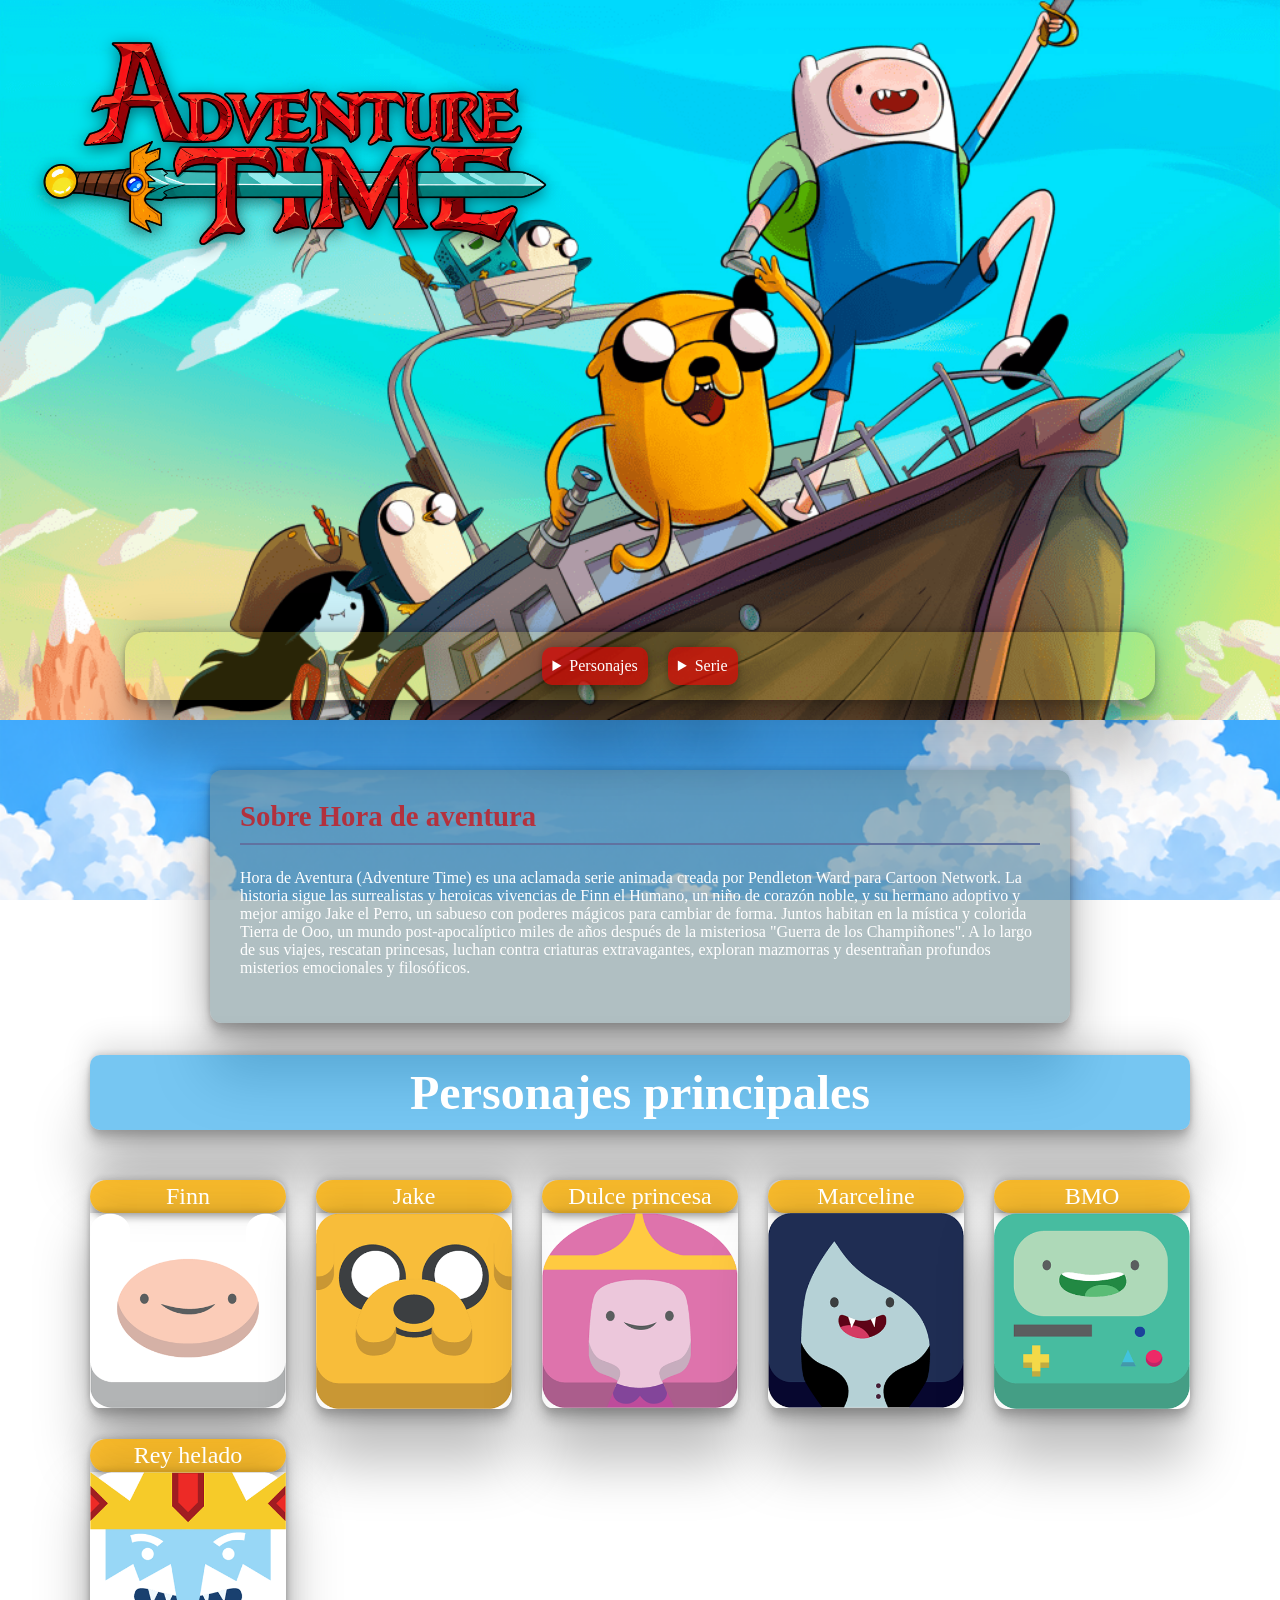
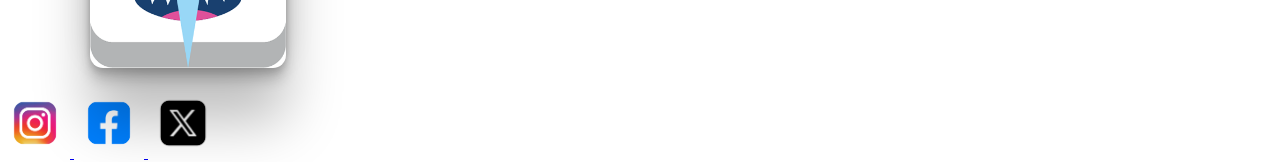
<file: index.html>
<!DOCTYPE html>
<html lang="en">

<head>
    <meta charset="UTF-8">
    <meta name="viewport" content="width=device-width, initial-scale=1.0">
    <title>Hora de aventura</title>
    <link rel="stylesheet" href="estilo.css">
</head>

<body>
    <header class="indice">
        <img src="./assets/header.png" alt="header" class="banner">
        <a href="index.html">
            <img src="./assets/logoprincipal.png" alt="Horadeaventura" class="logo">
        </a>
        

        <nav class="menu">
            <ul class="listamenu">

                <li class="itemdelmenu">
                    <details>
                        <summary class="titulodesplegable">Personajes</summary>
                        <ul class="lista2">
                            <li><a href="./nav/personajes/principales/principales.html">Principales</a></li>
                            <li><a href="./nav/personajes/secundarios/secundarios.html">Secundarios</a></li>
                        </ul>
                    </details>
                </li>

                <li class="itemdelmenu">
                    <details>
                        <summary class="titulodesplegable">Serie</summary>
                        <ul class="lista2">
                            <li><a href="./nav/serie/temporadas/temporadas.html">Temporadas</a></li>
                        </ul>
                    </details>
                </li>
            </ul>
        </nav>

    </header>

    <main class="contenedor">
        <div class="info">
            <h2>Sobre Hora de aventura</h2>
            <p>Hora de Aventura (Adventure Time) es una aclamada serie animada creada por Pendleton Ward para Cartoon
                Network. La historia sigue las surrealistas y heroicas vivencias de Finn el Humano, un niño de corazón
                noble, y su hermano adoptivo y mejor amigo Jake el Perro, un sabueso con poderes mágicos para cambiar de
                forma. Juntos habitan en la mística y colorida Tierra de Ooo, un mundo post-apocalíptico miles de años
                después de la misteriosa "Guerra de los Champiñones". A lo largo de sus viajes, rescatan princesas,
                luchan contra criaturas extravagantes, exploran mazmorras y desentrañan profundos misterios emocionales
                y filosóficos.</p>
        </div>

        <h1 class="titulopersonaje">Personajes principales</h1>
        <div class="tarjetas">
            <a href="./nav/personajes/principales/finn.html" class="tarjeta">
                <span class="nombrepersonaje">Finn</span>
                <img src="./assets/icon-finn.png" alt="finn">
            </a>

            <a href="./nav/personajes/principales/jake.html" class="tarjeta">
                <span class="nombrepersonaje">Jake</span>
                <img src="./assets/icon-jake.png" alt="jake">
            </a>

            <a href="./nav/personajes/principales/dulceprincesa.html" class="tarjeta">
                <span class="nombrepersonaje">Dulce princesa</span>
                <img src="./assets/icon-pb.png" alt="dulceprincesa">
            </a>

            <a href="./nav/personajes/principales/marceline.html" class="tarjeta">
                <span class="nombrepersonaje">Marceline</span>
                <img src="./assets/icon-marceline.png" alt="marceline">
            </a>

            <a href="./nav/personajes/principales/bmo.html" class="tarjeta">
                <span class="nombrepersonaje">BMO</span>
                <img src="./assets/icon-bmo.png" alt="BMO">
            </a>

            <a href="./nav/personajes/principales/reyhelado.html" class="tarjeta">
                <span class="nombrepersonaje">Rey helado</span>
                <img src="./assets/icon-reyhelado.png" alt="reyhelado">
            </a>
        </div>

    </main>
    <footer>    
        <a href="https://www.instagram.com/advtimeofficial/?hl=es">
             <img src="./assets/footer-ig.png" alt="Instagram" class="redes">    
        </a>

        <a href="https://www.facebook.com/horadeaventuras/?locale=es_LA">
             <img src="./assets/footer-fb.png" alt="Facebook" class="redes">
        </a>
        
        <a href="https://x.com/horadeaventuras">
            <img src="./assets/footer-twt.png" alt="Twitter" class="redes">
        </a>
        
    </footer>
</body>

</html>
</file>
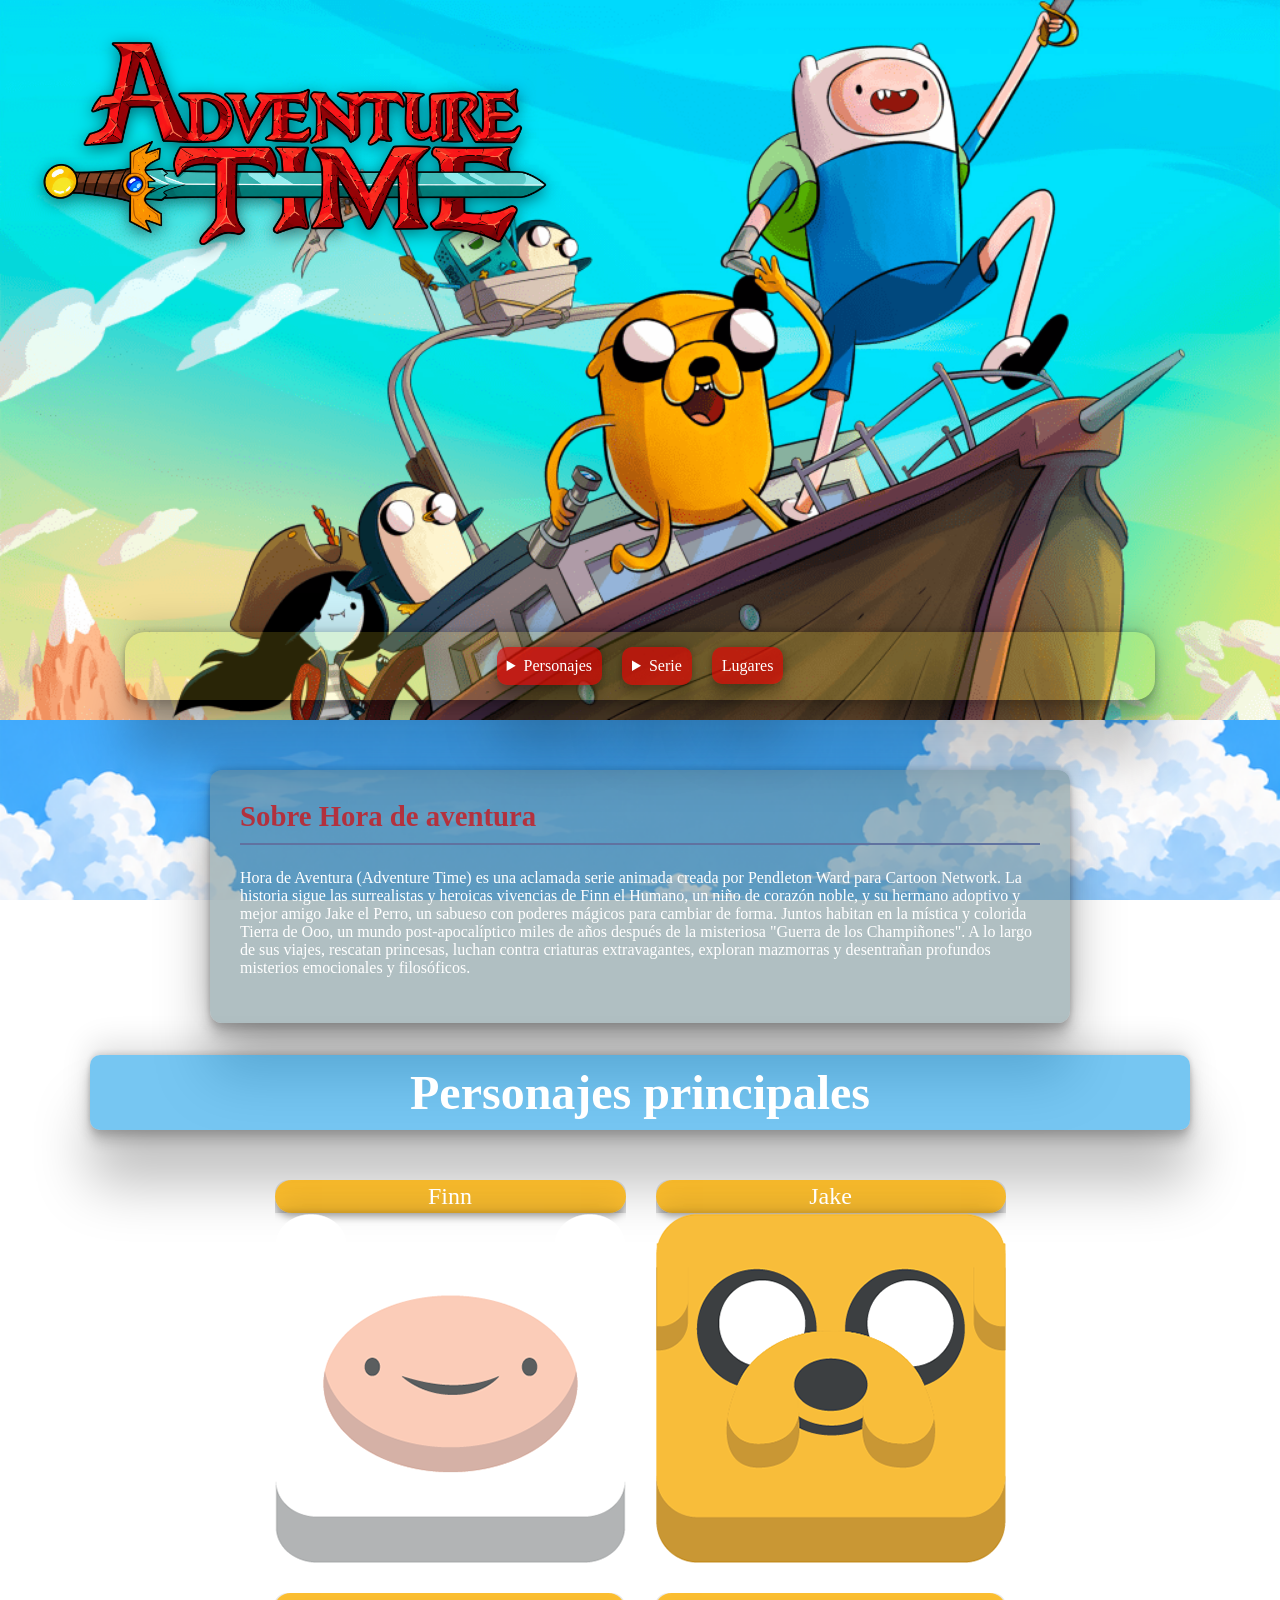
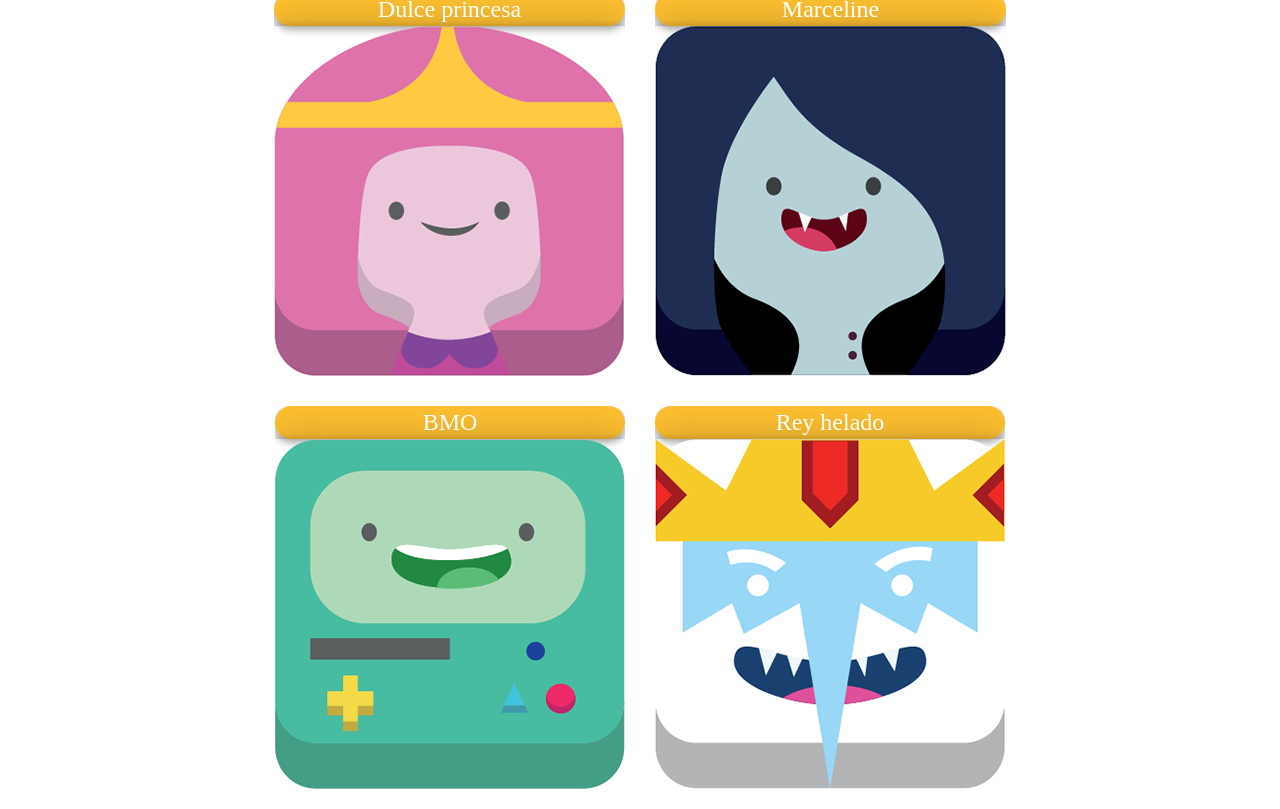
<file: pagina.html>
<!DOCTYPE html>
<html lang="en">

<head>
    <meta charset="UTF-8">
    <meta name="viewport" content="width=device-width, initial-scale=1.0">
    <title>Hora de aventura</title>
    <style>
        :root {
            --menu: #ffed2728;
            --titulodesplegabl: #dc0000ad;
            --lista2: white;
            --caja: rgba(110, 138, 144, 0.545);
            --titulop: #0096e789;
            --nombre_p: #feb201ce;

        }

        body {
            background-image: url("assets/cielo.png");
            background-size: cover;
            background-attachment: fixed;
            margin: 0;
            padding: 0;

        }

        .contenedor {
            max-width: 1100px;
            margin: 0 auto;
            padding: 20px;
        }

        .indice {
            position: relative;
            width: 100%;
            max-width: 100%;
            margin: 0 auto;
            padding: 0;
            text-align: center;
        }

        .banner {
            width: 100%;
            height: auto;
            display: block;
        }

        .logo {
            position: absolute;
            top: 5%;
            left: 23%;
            transform: translateX(-50%);
            width: 40%;
            height: auto;
            filter: drop-shadow(0 4px 8px rgba(0, 0, 0, 0.5));
        }

        .menu {
            position: absolute;
            bottom: 20px;
            left: 50%;
            transform: translateX(-50%);

            background-color: var(--menu);
            border-radius: 20px;
            padding: 15px;
            width: 95%;
            max-width: 1000px;
            color: #ffffff;
            box-shadow: rgba(0, 0, 0, 0.25) 0px 54px 55px, rgba(0, 0, 0, 0.12) 0px -12px 30px, rgba(0, 0, 0, 0.12) 0px 4px 6px, rgba(0, 0, 0, 0.17) 0px 12px 13px, rgba(0, 0, 0, 0.09) 0px -3px 5px;

        }

        .listamenu {
            display: flex;
            list-style: none;
            padding: 0;
            margin: 0;
            gap: 20px;
            justify-content: center;
            align-items: center;
            flex-wrap: wrap;
        }

        .itemdelmenu {
            position: relative;
            margin-bottom: 0px;
        }

        .titulodesplegable {
            background-color: var(--titulodesplegabl);
            color: #ffffff;
            padding: 10px 10px;
            border-radius: 10px;
            text-decoration: none;
            box-shadow: rgba(0, 0, 0, 0.25) 0px 54px 55px, rgba(0, 0, 0, 0.12) 0px -12px 30px, rgba(0, 0, 0, 0.12) 0px 4px 6px, rgba(0, 0, 0, 0.17) 0px 12px 13px, rgba(0, 0, 0, 0.09) 0px -3px 5px;
        }

        .lista2 {
            list-style: none;
            padding-left: 15px;
            margin-top: 6px;
        }

        .lista2 li {
            margin: 4px 0;
        }

        .lista2 a {
            color: white;
            text-decoration: none;
            font-size: 0.9rem;
            display: block;
            padding: 4px 10px;
            border-radius: 4px;
        }

        .itemdelmenu details[open] .lista2 {
            position: absolute;
            background-color: var(--titulodesplegabl);
            padding: 8px;
            border-radius: 6px;
            min-width: 100px;
        }

        .info {
            background-color: var(--caja);
            color: white;
            max-width: 800px;
            margin: 30px auto;
            padding: 30px;
            border-radius: 12px;
            box-shadow: rgba(0, 0, 0, 0.25) 0px 54px 55px, rgba(0, 0, 0, 0.12) 0px -12px 30px, rgba(0, 0, 0, 0.12) 0px 4px 6px, rgba(0, 0, 0, 0.17) 0px 12px 13px, rgba(0, 0, 0, 0.09) 0px -3px 5px;

        }

        .info h2 {
            color: var(--titulodesplegabl);
            margin-top: 0;
            font-size: 1.8rem;
            border-bottom: 2px solid rgb(96, 114, 160);
            padding-bottom: 10px;
        }

        .titulopersonaje {
            background-color: var(--titulop);
            color: white;
            text-align: center;
            padding: 10px;
            border-radius: 10px;
            font-size: 3rem;
            box-shadow: rgba(0, 0, 0, 0.25) 0px 54px 55px, rgba(0, 0, 0, 0.12) 0px -12px 30px, rgba(0, 0, 0, 0.12) 0px 4px 6px, rgba(0, 0, 0, 0.17) 0px 12px 13px, rgba(0, 0, 0, 0.09) 0px -3px 5px;
            margin-bottom: 50px;
        }

        .tarjetas {
            display: flex;
            flex-wrap: wrap;
            gap: 30px;
            justify-content: center;
        }

        .tarjeta {
            position: relative;
            border-radius: 13px;
            overflow: hidden;
            background-color: rgba(255, 255, 255, 0);
            text-decoration: none;
        }

        .tarjeta img {
            width: 100%;
            height: auto;
            display: block;
             box-shadow: rgba(0, 0, 0, 0.25) 0px 54px 55px, rgba(0, 0, 0, 0.12) 0px -12px 30px, rgba(0, 0, 0, 0.12) 0px 4px 6px, rgba(0, 0, 0, 0.17) 0px 12px 13px, rgba(0, 0, 0, 0.09) 0px -3px 5px;
        }

        .nombrepersonaje {
            display: flex;
            justify-content: center;
           
            bottom: 10px;
            left: 10px;
            background-color: var(--nombre_p);
            color: white;
            font-size: 1.5rem;
            padding: 3px 12px;
            border-radius: 19px;
            box-shadow: 0 3px 8px rgba(0, 0, 0, 0.4);
        }
    </style>
</head>

<body>
    <header class="indice">
        <img src="./assets/header.png" alt="header" class="banner">
        <img src="./assets/logoprincipal.png" alt="Horadeaventura" class="logo">

        <nav class="menu">
            <ul class="listamenu">

                <li class="itemdelmenu">
                    <details>
                        <summary class="titulodesplegable">Personajes</summary>
                        <ul class="lista2">
                            <li><a href="./nav/principales.html">Principales</a></li>
                            <li><a href="./nav/secundarios.html">Secundarios</a></li>
                            <li><a href="./nav/antagonistas.html">Antagonistas</a></li>
                        </ul>
                    </details>
                </li>

                <li class="itemdelmenu">
                    <details>
                        <summary class="titulodesplegable">Serie</summary>
                        <ul class="lista2">
                            <li><a href="./nav/serie/temporadas/temporadas.html">Temporadas</a></li>
                            <li><a href=""></a></li>
                        </ul>
                    </details>
                </li>

                <li class="itemdelmenu">
                    <a href="./nav/lugares.html" class="titulodesplegable">Lugares</a>
                </li>
            </ul>
        </nav>

    </header>

    <main class="contenedor">
        <div class="info">
            <h2>Sobre Hora de aventura</h2>
            <p>Hora de Aventura (Adventure Time) es una aclamada serie animada creada por Pendleton Ward para Cartoon
                Network. La historia sigue las surrealistas y heroicas vivencias de Finn el Humano, un niño de corazón
                noble, y su hermano adoptivo y mejor amigo Jake el Perro, un sabueso con poderes mágicos para cambiar de
                forma. Juntos habitan en la mística y colorida Tierra de Ooo, un mundo post-apocalíptico miles de años
                después de la misteriosa "Guerra de los Champiñones". A lo largo de sus viajes, rescatan princesas,
                luchan contra criaturas extravagantes, exploran mazmorras y desentrañan profundos misterios emocionales
                y filosóficos.</p>
        </div>

        <h1 class="titulopersonaje">Personajes principales</h1>
        <div class="tarjetas">
            <a href="./nav/personajes/principales/finn.html" class="tarjeta">
                <span class="nombrepersonaje">Finn</span>
                <img src="./assets/icon-finn.png" alt="finn">
            </a>

            <a href="./nav/personajes/principales/jake.html" class="tarjeta">
                <span class="nombrepersonaje">Jake</span>
                <img src="./assets/icon-jake.png" alt="jake">
            </a>

            <a href="./nav/personajes/principales/dulceprincesa.html" class="tarjeta">
                <span class="nombrepersonaje">Dulce princesa</span>
                <img src="./assets/icon-pb.png" alt="dulceprincesa">
            </a>

            <a href="./nav/personajes/principales/marceline.html" class="tarjeta">
                <span class="nombrepersonaje">Marceline</span>
                <img src="./assets/icon-marceline.png" alt="marceline">
            </a>

            <a href="./nav/personajes/principales/bmo.html" class="tarjeta">
                <span class="nombrepersonaje">BMO</span>
                <img src="./assets/icon-bmo.png" alt="BMO">
            </a>

            <a href="./nav/personajes/principales/reyhelado.html" class="tarjeta">
                <span class="nombrepersonaje">Rey helado</span>
                <img src="./assets/icon-reyhelado.png" alt="reyhelado">
            </a>
        </div>

    </main>
    <footer>

    </footer>
</body>

</html>
</file>
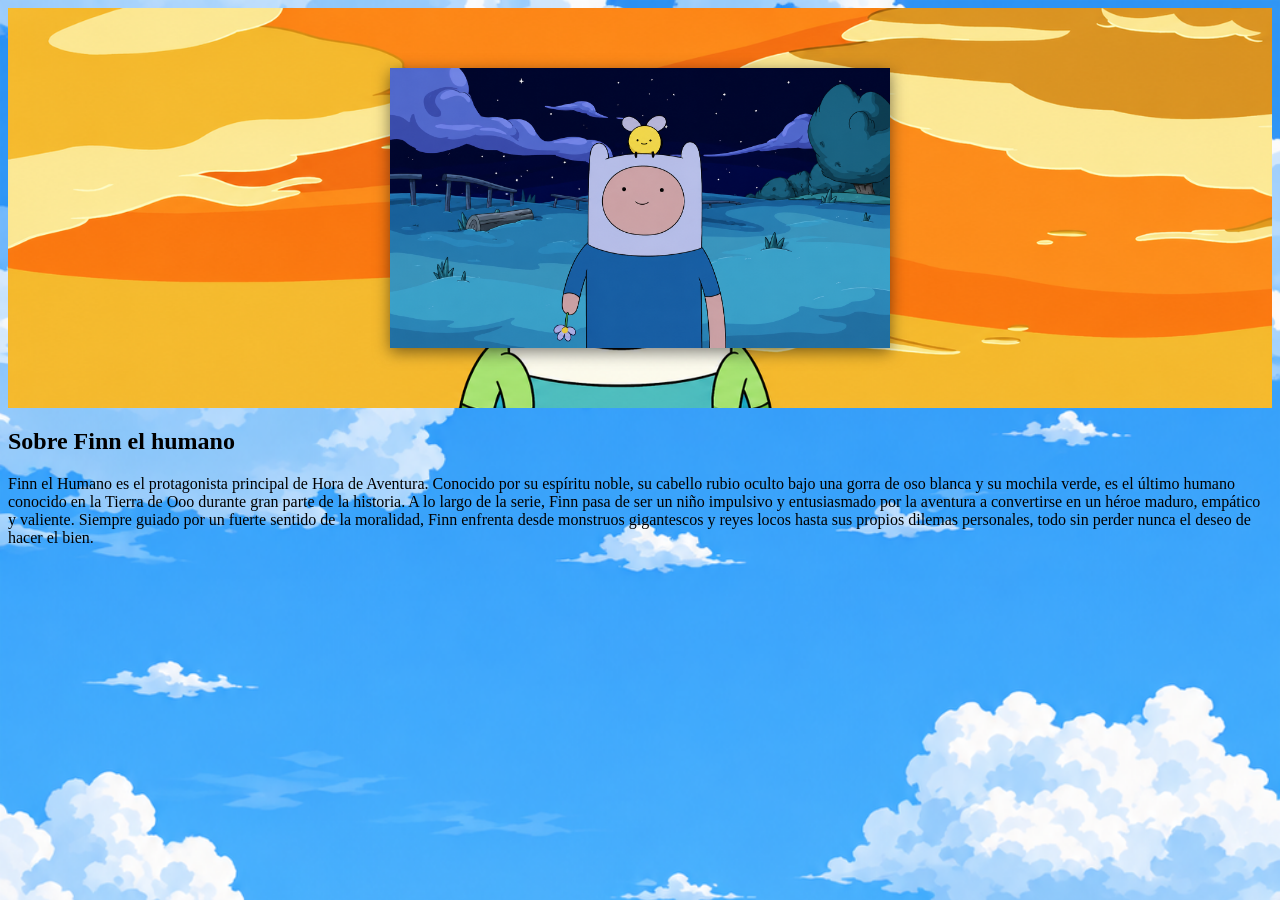
<file: personajesprincipales/finn.html>
<!DOCTYPE html>
<html lang="en">
<head>
    <meta charset="UTF-8">
    <meta name="viewport" content="width=device-width, initial-scale=1.0">
    <title>Finn el humano jkkjkj</title>
    <style>
        .indice{
            background-image: url(../assets/finn2.png);
            background-size: cover;
            height: 400px;
            display: flex;
            justify-content: center;
            align-items: center;
        }

        body{
            background-image: url(../assets/cielo.png);
            background-size: cover;
        }

        .logofinn{
            max-width: 500px;
            width: 80%;
            height: auto;
            filter: drop-shadow(0px 4px 8px rgba(0, 0, 0, 0.5));
            justify-content: center;
            align-items: end;
        }
    </style>
</head>
<body>
    <header class="indice">
        <img src="../assets/logofinn.png" alt="Finn" class="logofinn">
    </header>

    <main>
        <div>
            <h2>Sobre Finn el humano</h2>
            <p>Finn el Humano es el protagonista principal de Hora de Aventura. Conocido por su espíritu noble, su cabello rubio oculto bajo una gorra de oso blanca y su mochila verde, es el último humano conocido en la Tierra de Ooo durante gran parte de la historia. A lo largo de la serie, Finn pasa de ser un niño impulsivo y entusiasmado por la aventura a convertirse en un héroe maduro, empático y valiente. Siempre guiado por un fuerte sentido de la moralidad, Finn enfrenta desde monstruos gigantescos y reyes locos hasta sus propios dilemas personales, todo sin perder nunca el deseo de hacer el bien.</p>
        </div>
    </main>

    <footer>

    </footer>
</body>
</html>
</file>
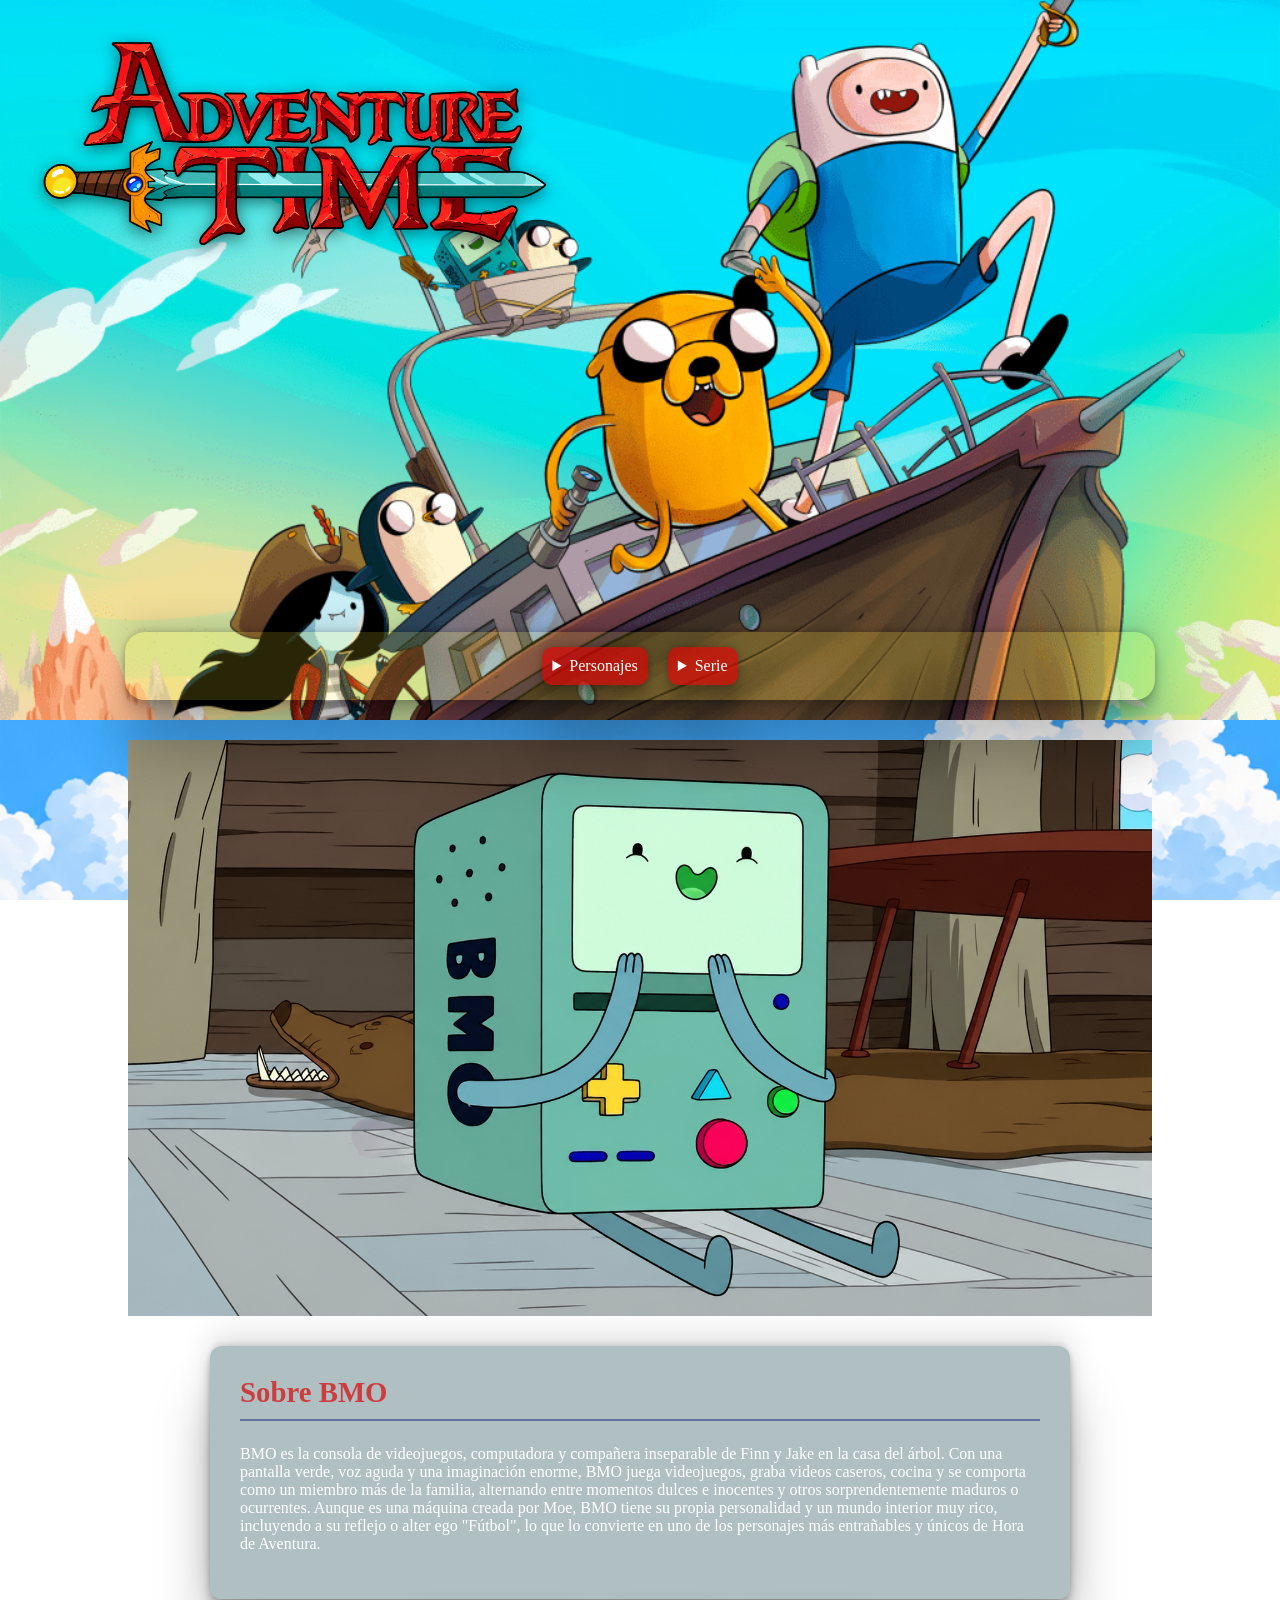
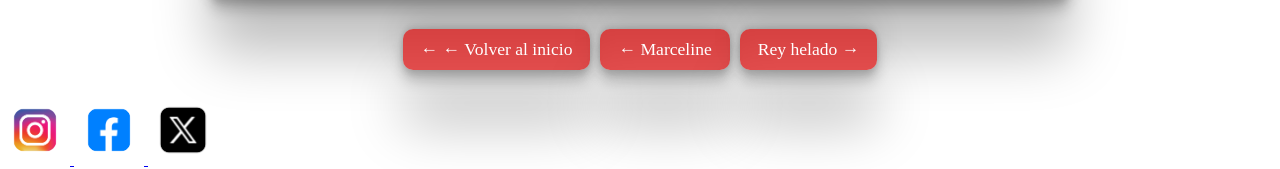
<file: nav/personajes/principales/bmo.html>
<!DOCTYPE html>
<html lang="en">

<head>
    <meta charset="UTF-8">
    <meta name="viewport" content="width=device-width, initial-scale=1.0">
    <title>BMO</title>
    <link rel="stylesheet" href="../../../estilo.css">
</head>

<body>
    <header class="indice">
        <img src="../../../assets/header.png" alt="header" class="banner">
        <a href="../../../index.html">
            <img src="../../../assets/logoprincipal.png" alt="Horadeaventura" class="logo">
        </a>
        

        <nav class="menu">
            <ul class="listamenu">

                <li class="itemdelmenu">
                    <details>
                        <summary class="titulodesplegable">Personajes</summary>
                        <ul class="lista2">
                            <li><a href="principales.html">Principales</a></li>
                            <li><a href="../secundarios/secundarios.html">Secundarios</a></li>
                        </ul>
                    </details>
                </li>

                <li class="itemdelmenu">
                    <details>
                        <summary class="titulodesplegable">Serie</summary>
                        <ul class="lista2">
                            <li><a href="../../serie/temporadas/temporadas.html">Temporadas</a></li>
                        </ul>
                    </details>
                </li>
            </ul>
        </nav>
    </header>

    <main>
        <img src="../../../assets/logobmo.png" alt="BMO" class="imagenpersonaje">
        <div class="info">
            <h2>Sobre BMO</h2>
            <p>BMO es la consola de videojuegos, computadora y compañera inseparable de Finn y Jake en la casa del
                árbol. Con una pantalla verde, voz aguda y una imaginación enorme, BMO juega videojuegos, graba videos
                caseros, cocina y se comporta como un miembro más de la familia, alternando entre momentos dulces e
                inocentes y otros sorprendentemente maduros o ocurrentes. Aunque es una máquina creada por Moe, BMO
                tiene su propia personalidad y un mundo interior muy rico, incluyendo a su reflejo o alter ego "Fútbol",
                lo que lo convierte en uno de los personajes más entrañables y únicos de Hora de Aventura.</p>
        </div>

        <div class="flechasnav">
            <a href="../../../index.html" class="flecha">← ← Volver al inicio</a>
            <a href="marceline.html" class="flecha">← Marceline</a>
            <a href="reyhelado.html" class="flecha">Rey helado →</a>
        </div>
    </main>

    <footer>
        <a href="https://www.instagram.com/advtimeofficial/?hl=es">
            <img src="../../../assets/footer-ig.png" alt="Instagram" class="redes">
        </a>

        <a href="https://www.facebook.com/horadeaventuras/?locale=es_LA">
            <img src="../../../assets/footer-fb.png" alt="Facebook" class="redes">
        </a>

        <a href="https://x.com/horadeaventuras">
            <img src="../../../assets/footer-twt.png" alt="Twitter" class="redes">
        </a>
    </footer>
</body>

</html>
</file>
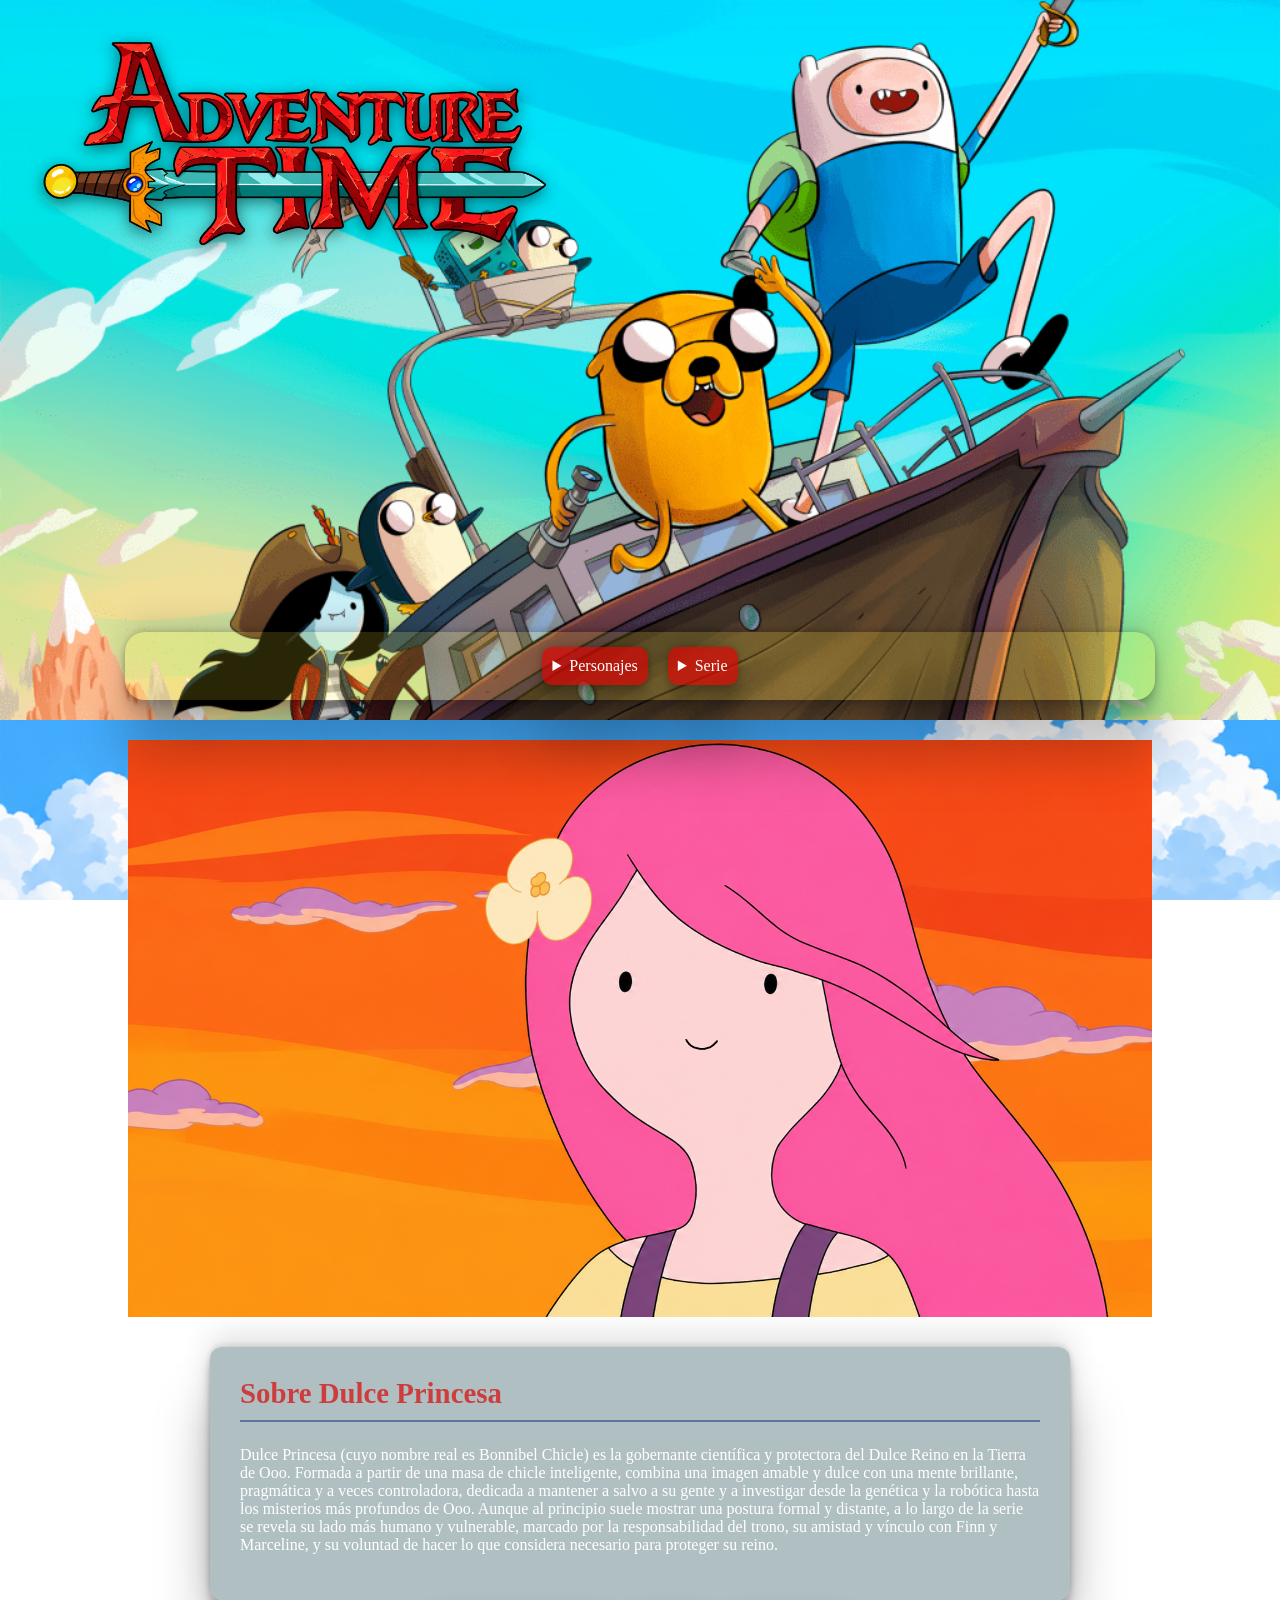
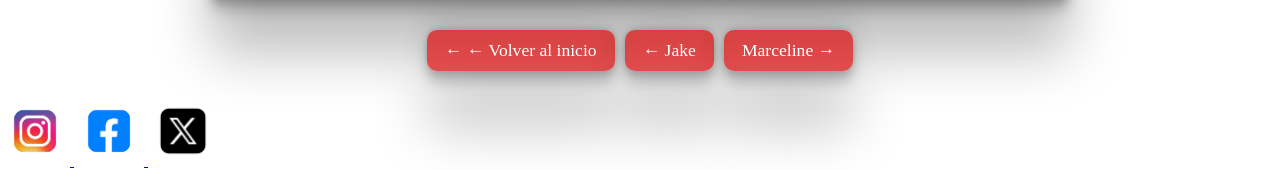
<file: nav/personajes/principales/dulceprincesa.html>
<!DOCTYPE html>
<html lang="en">

<head>
    <meta charset="UTF-8">
    <meta name="viewport" content="width=device-width, initial-scale=1.0">
    <title>Dulce princesa</title>
    <link rel="stylesheet" href="../../../estilo.css">
</head>

<body>
    <header class="indice">
        <img src="../../../assets/header.png" alt="header" class="banner">
        <a href="../../../index.html">
           <img src="../../../assets/logoprincipal.png" alt="Horadeaventura" class="logo">
        </a>
        
        <nav class="menu">
            <ul class="listamenu">

                <li class="itemdelmenu">
                    <details>
                        <summary class="titulodesplegable">Personajes</summary>
                        <ul class="lista2">
                            <li><a href="principales.html">Principales</a></li>
                            <li><a href="../secundarios/secundarios.html">Secundarios</a></li>
                        </ul>
                    </details>
                </li>

                <li class="itemdelmenu">
                    <details>
                        <summary class="titulodesplegable">Serie</summary>
                        <ul class="lista2">
                            <li><a href="../../serie/temporadas/temporadas.html">Temporadas</a></li>
                        </ul>
                    </details>
                </li>
            </ul>
        </nav>
    </header>

    <main>
        <img src="../../../assets/logopb.png" alt="Dulce princesa" class="imagenpersonaje">
        <div class="info">
            <h2>Sobre Dulce Princesa</h2>
            <p>Dulce Princesa (cuyo nombre real es Bonnibel Chicle) es la gobernante científica y protectora del Dulce
                Reino en la Tierra de Ooo. Formada a partir de una masa de chicle inteligente, combina una imagen amable
                y dulce con una mente brillante, pragmática y a veces controladora, dedicada a mantener a salvo a su
                gente y a investigar desde la genética y la robótica hasta los misterios más profundos de Ooo. Aunque al
                principio suele mostrar una postura formal y distante, a lo largo de la serie se revela su lado más
                humano y vulnerable, marcado por la responsabilidad del trono, su amistad y vínculo con Finn y
                Marceline, y su voluntad de hacer lo que considera necesario para proteger su reino.</p>
        </div>

        <div class="flechasnav">
            <a href="../../../index.html" class="flecha">← ← Volver al inicio</a>
            <a href="jake.html" class="flecha">← Jake</a>
            <a href="marceline.html" class="flecha">Marceline →</a>
        </div>
    </main>

    <footer>
        <a href="https://www.instagram.com/advtimeofficial/?hl=es">
            <img src="../../../assets/footer-ig.png" alt="Instagram" class="redes">
        </a>

        <a href="https://www.facebook.com/horadeaventuras/?locale=es_LA">
            <img src="../../../assets/footer-fb.png" alt="Facebook" class="redes">
        </a>

        <a href="https://x.com/horadeaventuras">
            <img src="../../../assets/footer-twt.png" alt="Twitter" class="redes">
        </a>
    </footer>
</body>

</html>
</file>
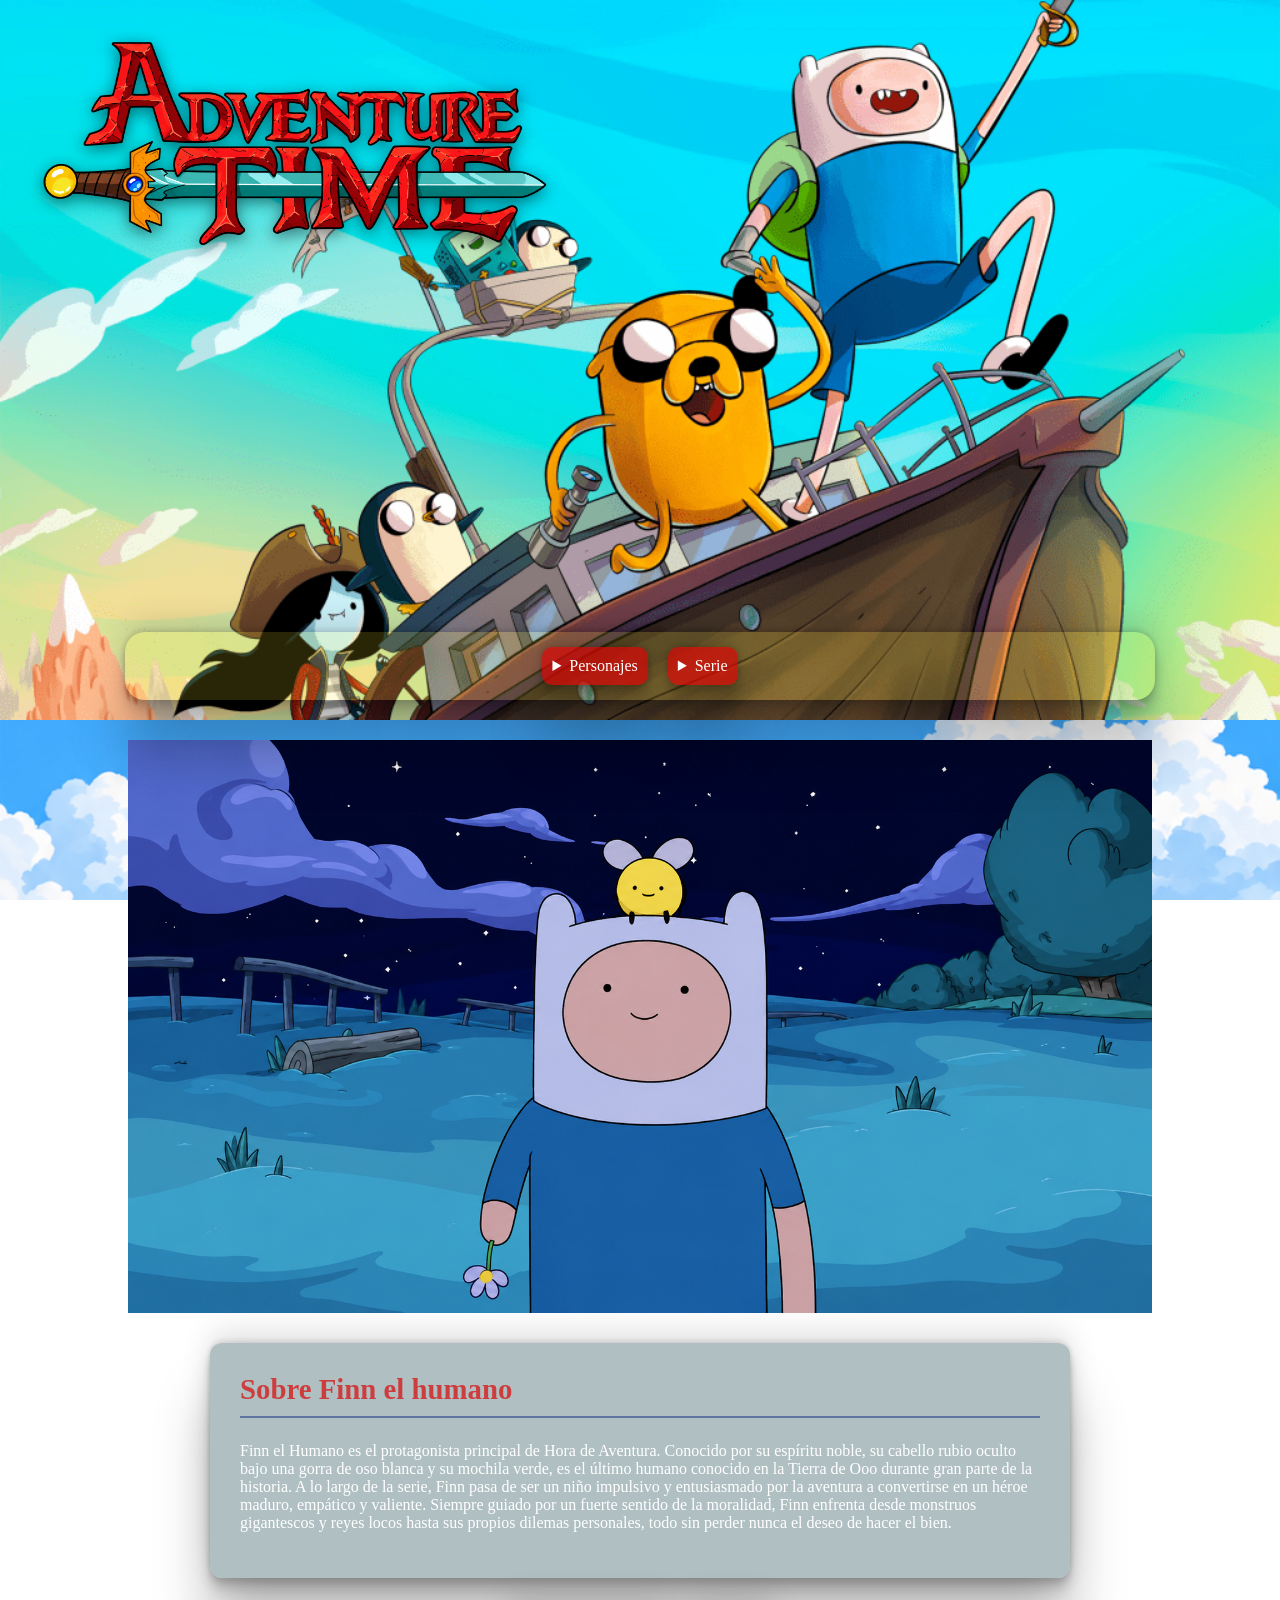
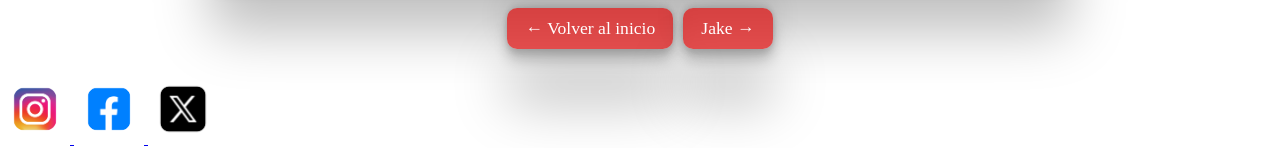
<file: nav/personajes/principales/finn.html>
<!DOCTYPE html>
<html lang="en">
<head>
    <meta charset="UTF-8">
    <meta name="viewport" content="width=device-width, initial-scale=1.0">
    <title>Finn el humano</title>
    <link rel="stylesheet" href="../../../estilo.css">
</head>
<body>
    <header class="indice">
        <img src="../../../assets/header.png" alt="header" class="banner">
        <a href="../../../index.html">
            <img src="../../../assets/logoprincipal.png" alt="Horadeaventura" class="logo">
        </a>
        

         <nav class="menu">
            <ul class="listamenu">

                <li class="itemdelmenu">
                    <details>
                        <summary class="titulodesplegable">Personajes</summary>
                        <ul class="lista2">
                            <li><a href="principales.html">Principales</a></li>
                            <li><a href="../secundarios/secundarios.html">Secundarios</a></li>
                        </ul>
                    </details>
                </li>

                <li class="itemdelmenu">
                    <details>
                        <summary class="titulodesplegable">Serie</summary>
                        <ul class="lista2">
                            <li><a href="../../serie/temporadas/temporadas.html">Temporadas</a></li>
                        </ul>
                    </details>
                </li>
            </ul>
        </nav>
    </header>

    <main>
        <img src="../../../assets/logofinn.png" alt="Finn" class="imagenpersonaje">
        <div class="info">
            <h2>Sobre Finn el humano</h2>
            <p>Finn el Humano es el protagonista principal de Hora de Aventura. Conocido por su espíritu noble, su cabello rubio oculto bajo una gorra de oso blanca y su mochila verde, es el último humano conocido en la Tierra de Ooo durante gran parte de la historia. A lo largo de la serie, Finn pasa de ser un niño impulsivo y entusiasmado por la aventura a convertirse en un héroe maduro, empático y valiente. Siempre guiado por un fuerte sentido de la moralidad, Finn enfrenta desde monstruos gigantescos y reyes locos hasta sus propios dilemas personales, todo sin perder nunca el deseo de hacer el bien.</p>
        </div>

        <div class="flechasnav">
            <a href="../../../index.html" class="flecha">← Volver al inicio</a>
            <a href="jake.html" class="flecha">Jake →</a>
        </div>
    </main>

    <footer>
        <a href="https://www.instagram.com/advtimeofficial/?hl=es">
             <img src="../../../assets/footer-ig.png" alt="Instagram" class="redes">    
        </a>

        <a href="https://www.facebook.com/horadeaventuras/?locale=es_LA">
             <img src="../../../assets/footer-fb.png" alt="Facebook" class="redes">
        </a>
        
        <a href="https://x.com/horadeaventuras">
            <img src="../../../assets/footer-twt.png" alt="Twitter" class="redes">
        </a>
    </footer>
</body>
</html>
</file>
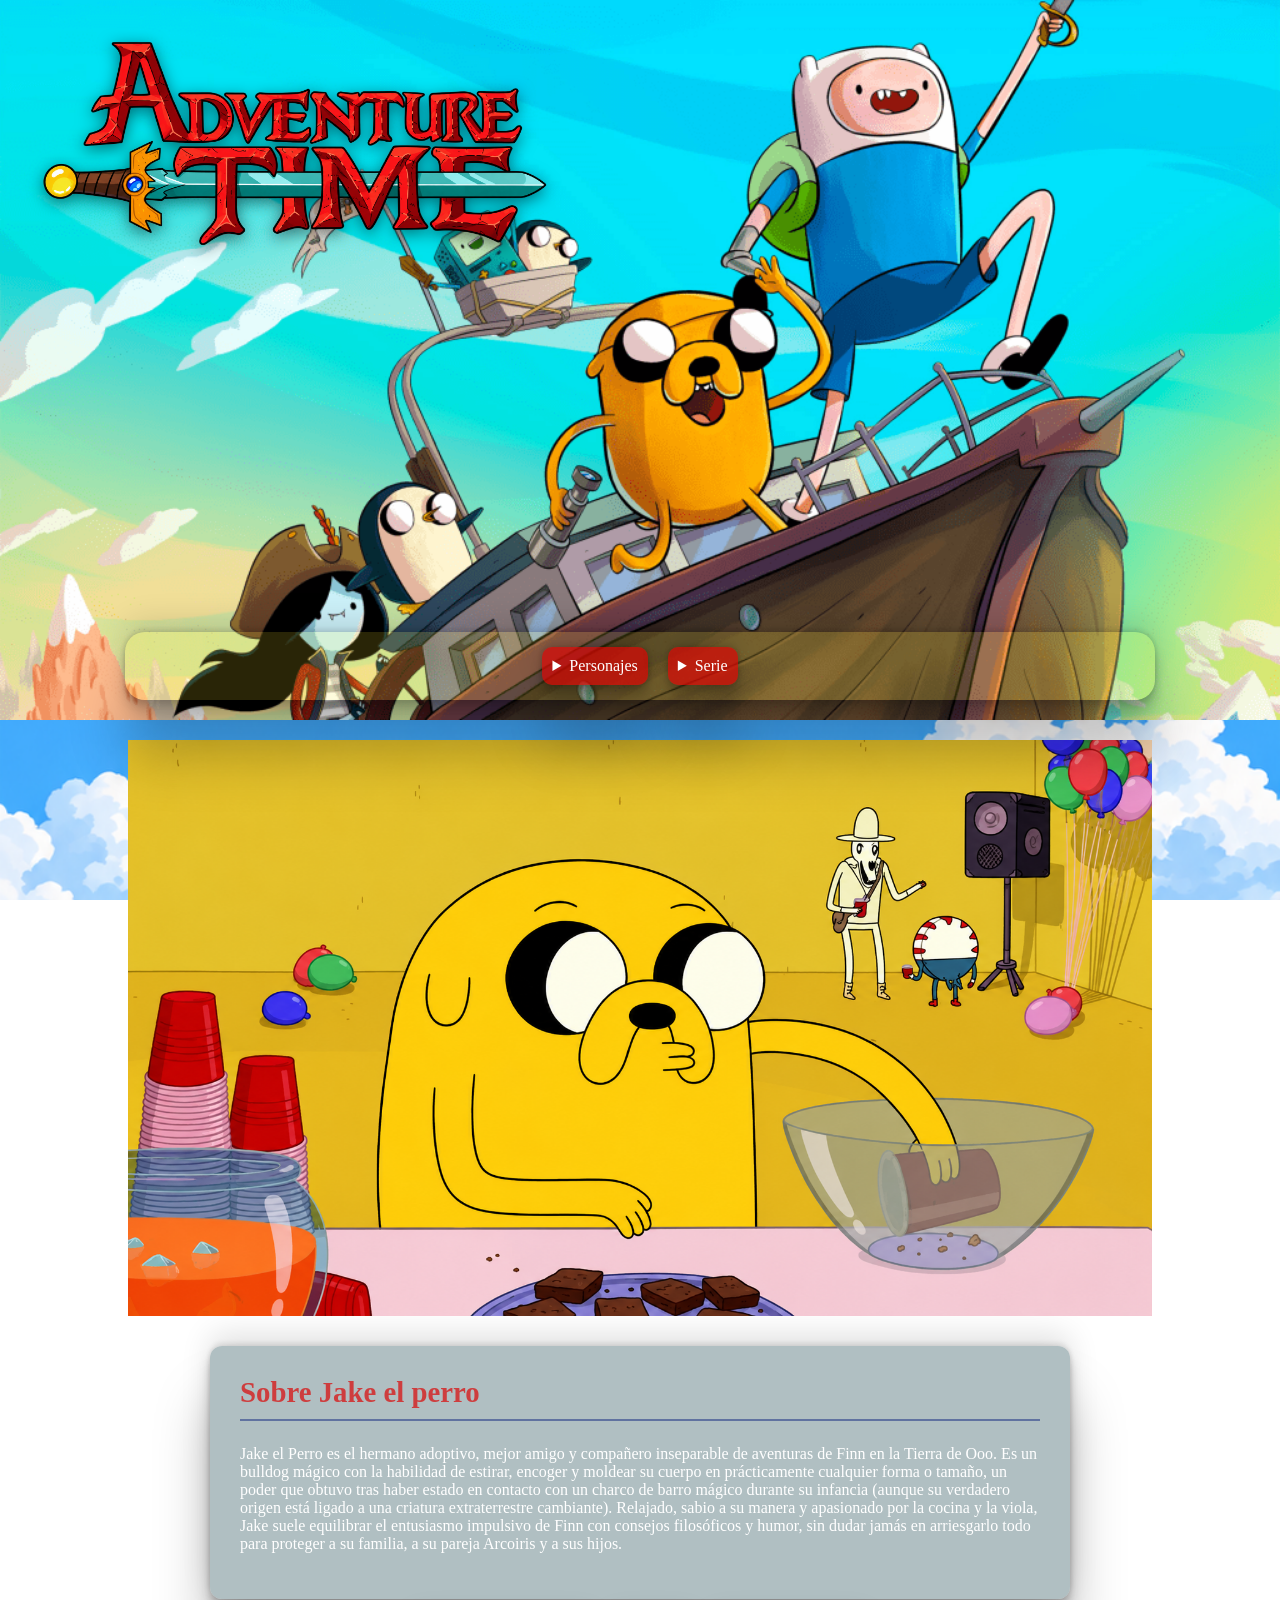
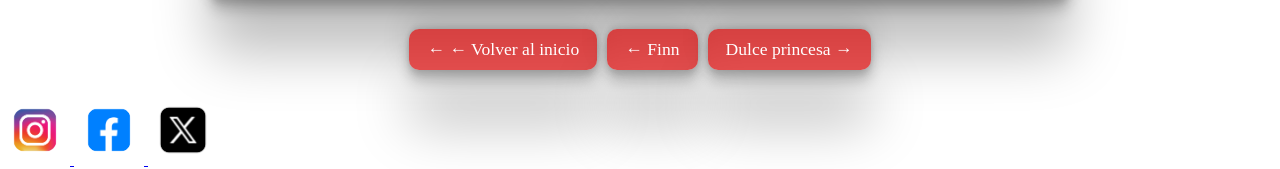
<file: nav/personajes/principales/jake.html>
<!DOCTYPE html>
<html lang="en">
<head>
    <meta charset="UTF-8">
    <meta name="viewport" content="width=device-width, initial-scale=1.0">
    <title>Jake el perro</title>
    <link rel="stylesheet" href="../../../estilo.css">
</head>
<body>
    <header class="indice">
        <img src="../../../assets/header.png" alt="header" class="banner">
        <a href="../../../index.html">
            <img src="../../../assets/logoprincipal.png" alt="Horadeaventura" class="logo"> 
        </a>
       

         <nav class="menu">
            <ul class="listamenu">

                <li class="itemdelmenu">
                    <details>
                        <summary class="titulodesplegable">Personajes</summary>
                        <ul class="lista2">
                            <li><a href="principales.html">Principales</a></li>
                            <li><a href="../secundarios/secundarios.html">Secundarios</a></li>
                        </ul>
                    </details>
                </li>

                <li class="itemdelmenu">
                    <details>
                        <summary class="titulodesplegable">Serie</summary>
                        <ul class="lista2">
                            <li><a href="../../serie/temporadas/temporadas.html">Temporadas</a></li>
                        </ul>
                    </details>
                </li>
            </ul>
        </nav>
    </header>

    <main>
        <img src="../../../assets/logojake.png" alt="Jake" class="imagenpersonaje">
        <div class="info">
            <h2>Sobre Jake el perro</h2>
            <p>Jake el Perro es el hermano adoptivo, mejor amigo y compañero inseparable de aventuras de Finn en la Tierra de Ooo. Es un bulldog mágico con la habilidad de estirar, encoger y moldear su cuerpo en prácticamente cualquier forma o tamaño, un poder que obtuvo tras haber estado en contacto con un charco de barro mágico durante su infancia (aunque su verdadero origen está ligado a una criatura extraterrestre cambiante). Relajado, sabio a su manera y apasionado por la cocina y la viola, Jake suele equilibrar el entusiasmo impulsivo de Finn con consejos filosóficos y humor, sin dudar jamás en arriesgarlo todo para proteger a su familia, a su pareja Arcoiris y a sus hijos.</p>
        </div>

        <div class="flechasnav">
            <a href="../../../index.html" class="flecha">← ← Volver al inicio</a>
            <a href="finn.html" class="flecha">← Finn</a>
            <a href="dulceprincesa.html" class="flecha">Dulce princesa →</a>
        </div>
    </main>

    <footer>
        <a href="https://www.instagram.com/advtimeofficial/?hl=es">
             <img src="../../../assets/footer-ig.png" alt="Instagram" class="redes">    
        </a>

        <a href="https://www.facebook.com/horadeaventuras/?locale=es_LA">
             <img src="../../../assets/footer-fb.png" alt="Facebook" class="redes">
        </a>
        
        <a href="https://x.com/horadeaventuras">
            <img src="../../../assets/footer-twt.png" alt="Twitter" class="redes">
        </a>
    </footer>
</body>
</html>
</file>
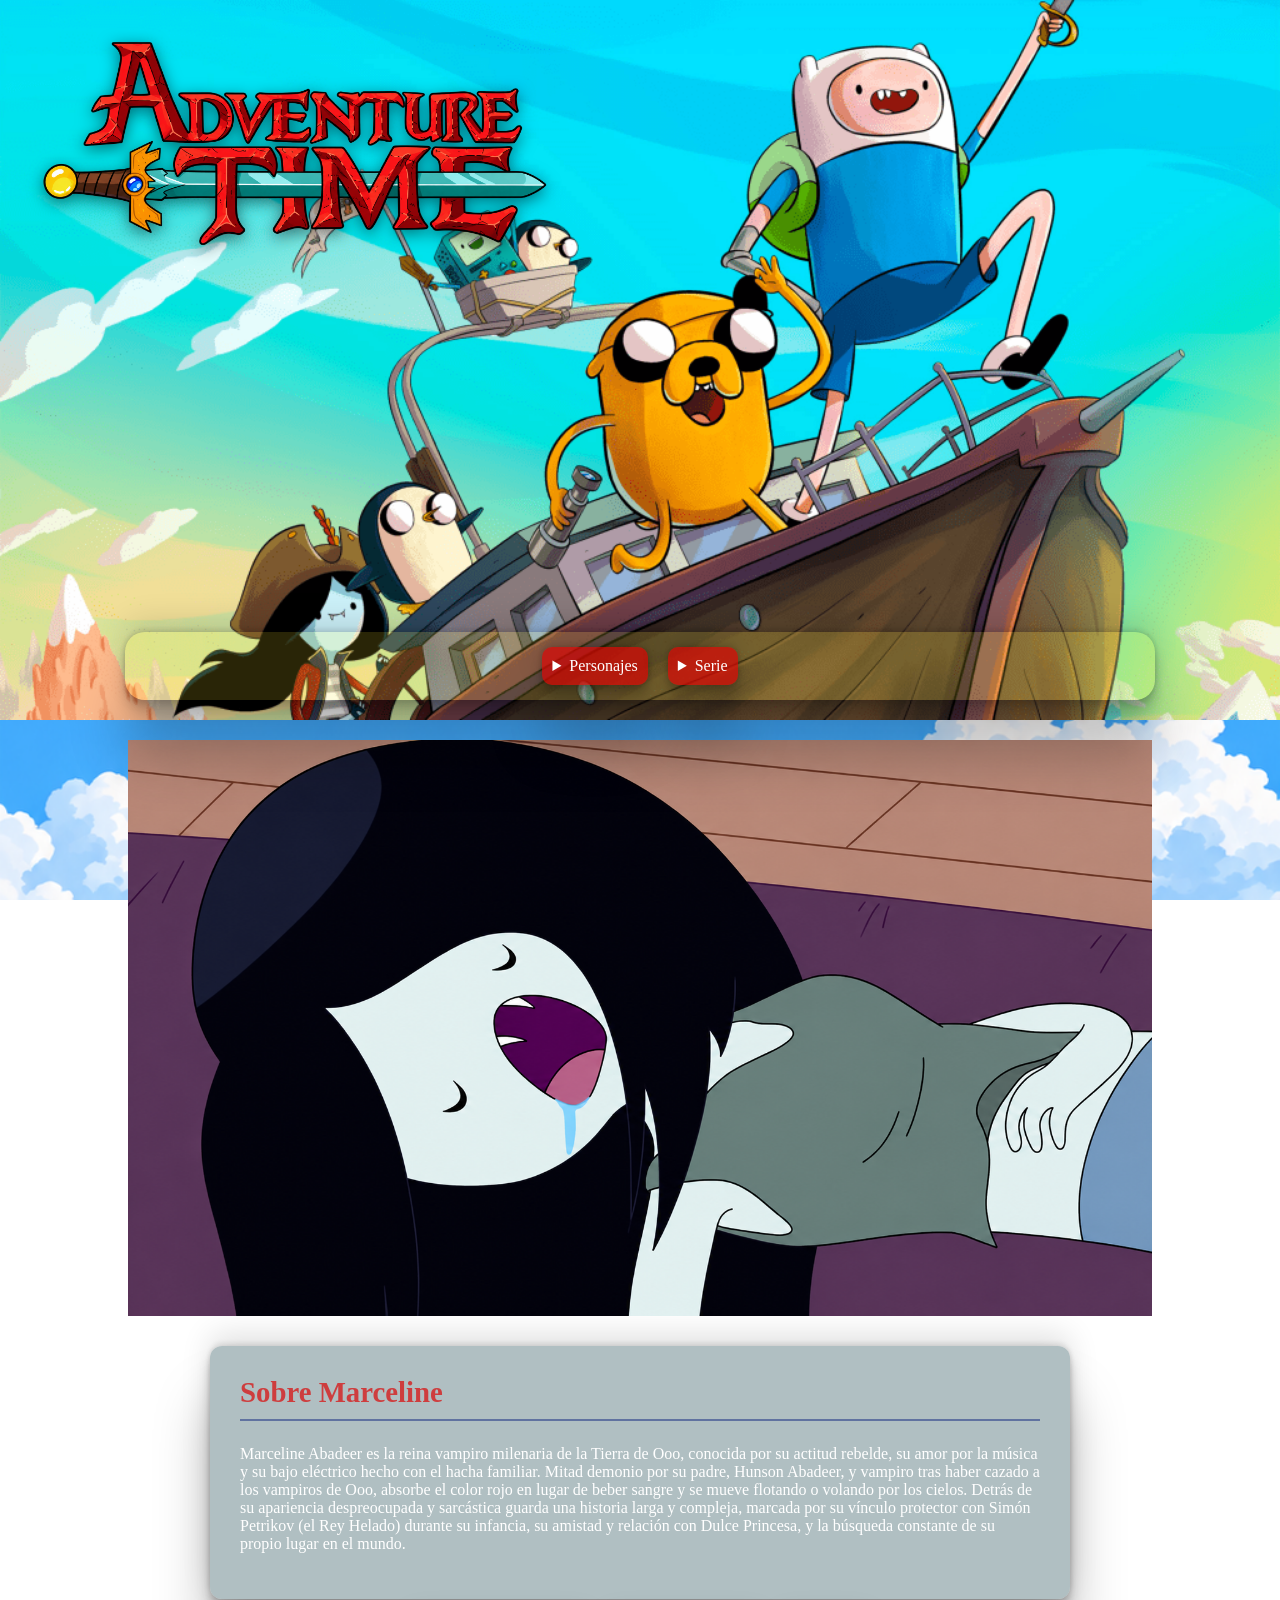
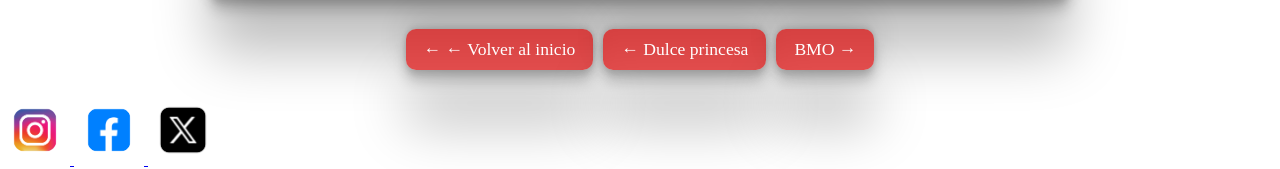
<file: nav/personajes/principales/marceline.html>
<!DOCTYPE html>
<html lang="en">

<head>
    <meta charset="UTF-8">
    <meta name="viewport" content="width=device-width, initial-scale=1.0">
    <title>Marceline</title>
    <link rel="stylesheet" href="../../../estilo.css">
</head>

<body>
    <header class="indice">
        <img src="../../../assets/header.png" alt="header" class="banner">
        <a href="../../../index.html">
            <img src="../../../assets/logoprincipal.png" alt="Horadeaventura" class="logo">
        </a>
        

        <nav class="menu">
            <ul class="listamenu">

                <li class="itemdelmenu">
                    <details>
                        <summary class="titulodesplegable">Personajes</summary>
                        <ul class="lista2">
                            <li><a href="principales.html">Principales</a></li>
                            <li><a href="../secundarios/secundarios.html">Secundarios</a></li>
                        </ul>
                    </details>
                </li>

                <li class="itemdelmenu">
                    <details>
                        <summary class="titulodesplegable">Serie</summary>
                        <ul class="lista2">
                            <li><a href="../../serie/temporadas/temporadas.html">Temporadas</a></li>
                        </ul>
                    </details>
                </li>
            </ul>
        </nav>
    </header>

    <main>
        <img src="../../../assets/logomarceline.png" alt="Marceline" class="imagenpersonaje">
        <div class="info">
            <h2>Sobre Marceline</h2>
            <p>Marceline Abadeer es la reina vampiro milenaria de la Tierra de Ooo, conocida por su actitud rebelde, su
                amor por la música y su bajo eléctrico hecho con el hacha familiar. Mitad demonio por su padre, Hunson
                Abadeer, y vampiro tras haber cazado a los vampiros de Ooo, absorbe el color rojo en lugar de beber
                sangre y se mueve flotando o volando por los cielos. Detrás de su apariencia despreocupada y sarcástica
                guarda una historia larga y compleja, marcada por su vínculo protector con Simón Petrikov (el Rey
                Helado) durante su infancia, su amistad y relación con Dulce Princesa, y la búsqueda constante de su
                propio lugar en el mundo.</p>
        </div>

        <div class="flechasnav">
            <a href="../../../index.html" class="flecha">← ← Volver al inicio</a>
            <a href="dulceprincesa.html" class="flecha">← Dulce princesa</a>
            <a href="bmo.html" class="flecha">BMO →</a>
        </div>
    </main>

    <footer>
        <a href="https://www.instagram.com/advtimeofficial/?hl=es">
            <img src="../../../assets/footer-ig.png" alt="Instagram" class="redes">
        </a>

        <a href="https://www.facebook.com/horadeaventuras/?locale=es_LA">
            <img src="../../../assets/footer-fb.png" alt="Facebook" class="redes">
        </a>

        <a href="https://x.com/horadeaventuras">
            <img src="../../../assets/footer-twt.png" alt="Twitter" class="redes">
        </a>
    </footer>
</body>

</html>
</file>
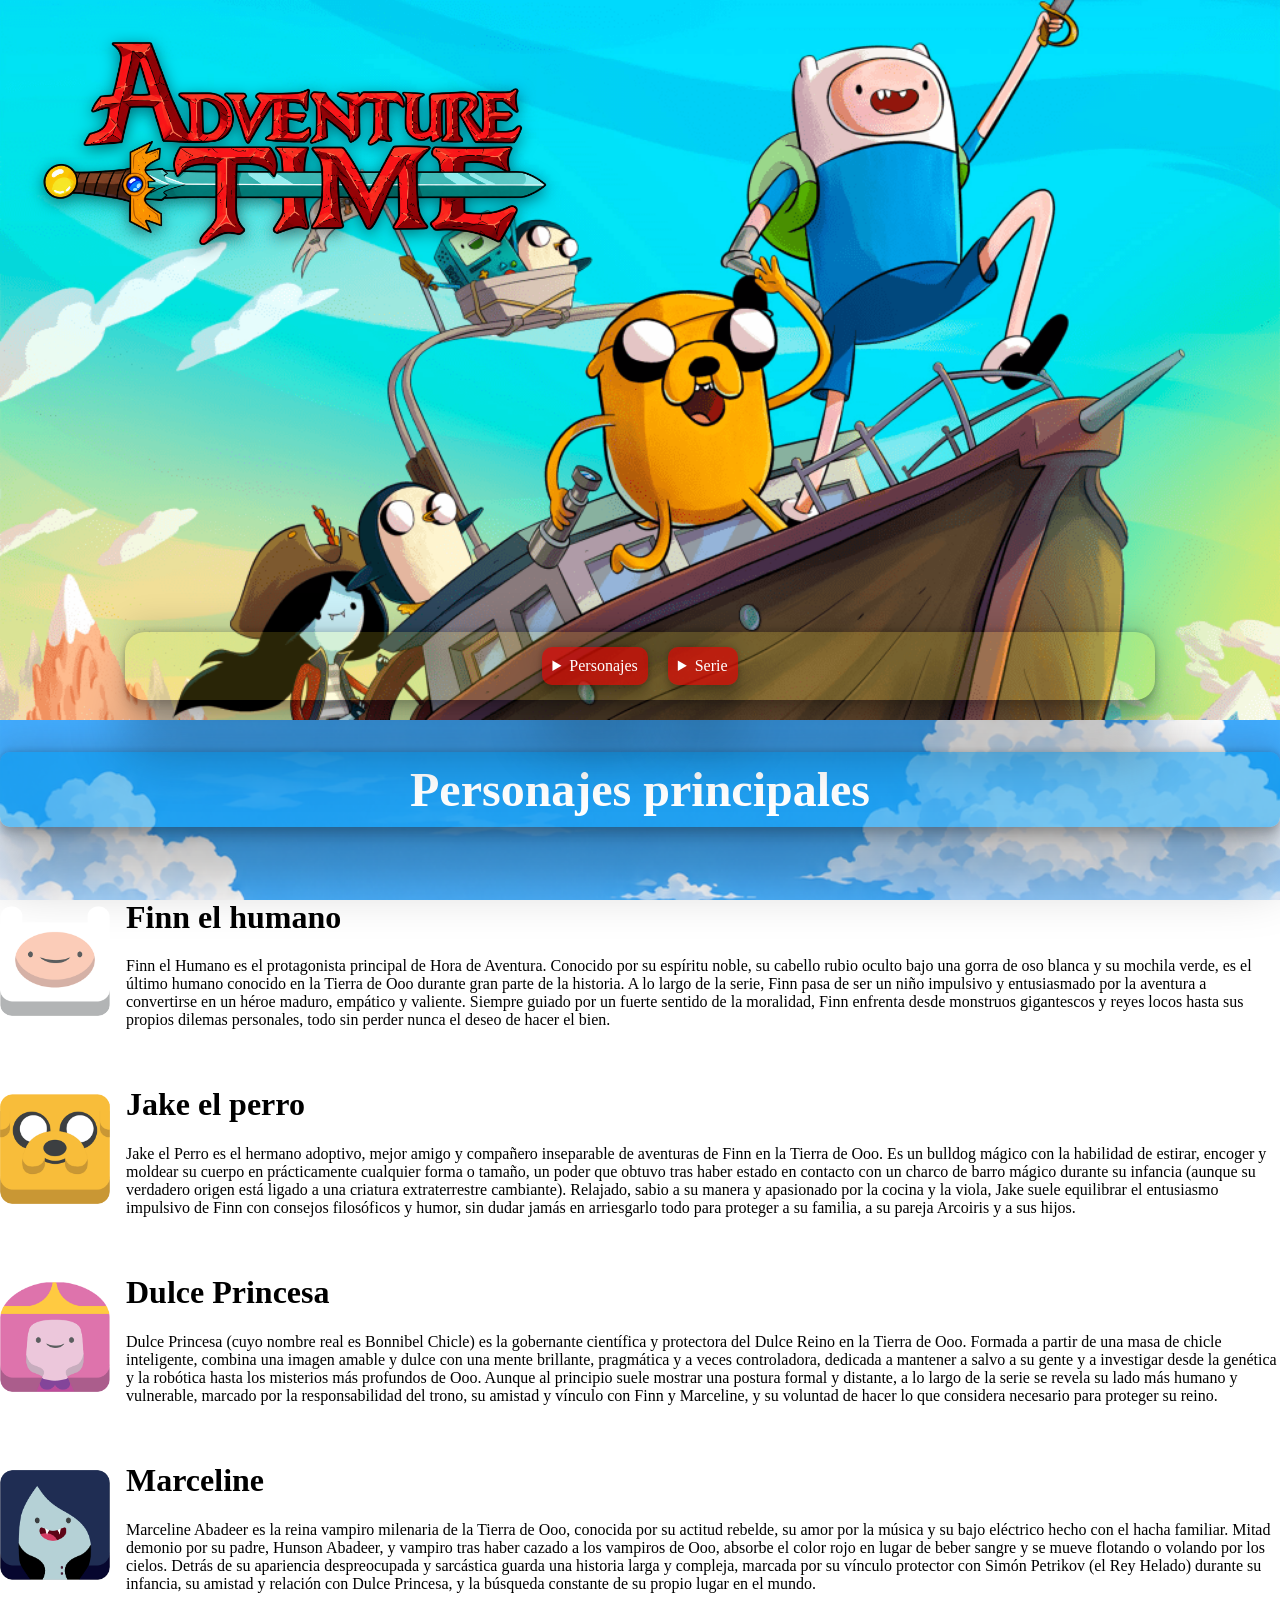
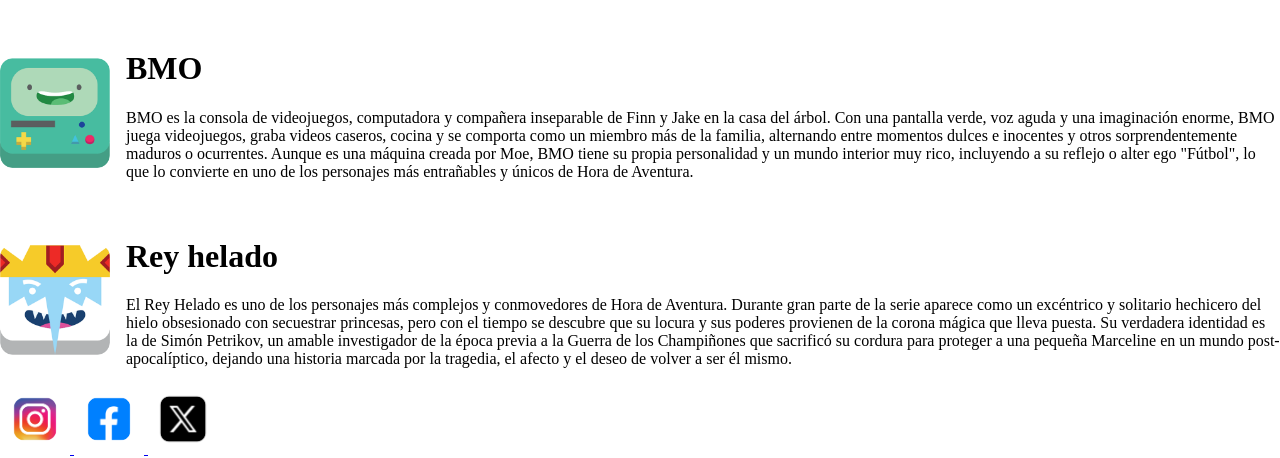
<file: nav/personajes/principales/principales.html>
<!DOCTYPE html>
<html lang="en">

<head>
    <meta charset="UTF-8">
    <meta name="viewport" content="width=device-width, initial-scale=1.0">
    <title>Personajes principales</title>
    <link rel="stylesheet" href="../../../estilo.css">
</head>

<body>
    <header class="indice">
        <img src="../../../assets/header.png" alt="header" class="banner">

        <a href="../../../index.html">
            <img src="../../../assets/logoprincipal.png" alt="Horadeaventura" class="logo">
        </a>
        

        <nav class="menu">
            <ul class="listamenu">

                <li class="itemdelmenu">
                    <details>
                        <summary class="titulodesplegable">Personajes</summary>
                        <ul class="lista2">
                            <li><a href="principales.html">Principales</a></li>
                            <li><a href="../secundarios/secundarios.html">Secundarios</a></li>
                        </ul>
                    </details>
                </li>

                <li class="itemdelmenu">
                    <details>
                        <summary class="titulodesplegable">Serie</summary>
                        <ul class="lista2">
                            <li><a href="../../serie/temporadas/temporadas.html">Temporadas</a></li>
                        </ul>
                    </details>
                </li>
            </ul>
        </nav>
    </header>

    <main>
        <h1 class="titulopersonaje">Personajes principales</h1>

        <ul class="lista-personajes">
            <li class="personaje">
                <img src="../../../assets/icon-finn.png" alt="finn">
                <div>
                    <h1>Finn el humano</h1>
                    <p>Finn el Humano es el protagonista principal de Hora de Aventura. Conocido por su espíritu noble, su cabello rubio oculto bajo una gorra de oso blanca y su mochila verde, es el último humano conocido en la Tierra de Ooo durante gran parte de la historia. A lo largo de la serie, Finn pasa de ser un niño impulsivo y entusiasmado por la aventura a convertirse en un héroe maduro, empático y valiente. Siempre guiado por un fuerte sentido de la moralidad, Finn enfrenta desde monstruos gigantescos y reyes locos hasta sus propios dilemas personales, todo sin perder nunca el deseo de hacer el bien.</p>
                </div>
            </li>

            <li class="personaje">
                <img src="../../../assets/icon-jake.png" alt="jake">
                <div>
                    <h1>Jake el perro</h1>
                    <p>Jake el Perro es el hermano adoptivo, mejor amigo y compañero inseparable de aventuras de Finn en la Tierra de Ooo. Es un bulldog mágico con la habilidad de estirar, encoger y moldear su cuerpo en prácticamente cualquier forma o tamaño, un poder que obtuvo tras haber estado en contacto con un charco de barro mágico durante su infancia (aunque su verdadero origen está ligado a una criatura extraterrestre cambiante). Relajado, sabio a su manera y apasionado por la cocina y la viola, Jake suele equilibrar el entusiasmo impulsivo de Finn con consejos filosóficos y humor, sin dudar jamás en arriesgarlo todo para proteger a su familia, a su pareja Arcoiris y a sus hijos.</p>
                </div>
            </li>

            <li class="personaje">
                <img src="../../../assets/icon-pb.png" alt="dulceprincesa">
                <div>
                    <h1>Dulce Princesa</h1>
                    <p>Dulce Princesa (cuyo nombre real es Bonnibel Chicle) es la gobernante científica y protectora del Dulce
                Reino en la Tierra de Ooo. Formada a partir de una masa de chicle inteligente, combina una imagen amable
                y dulce con una mente brillante, pragmática y a veces controladora, dedicada a mantener a salvo a su
                gente y a investigar desde la genética y la robótica hasta los misterios más profundos de Ooo. Aunque al
                principio suele mostrar una postura formal y distante, a lo largo de la serie se revela su lado más
                humano y vulnerable, marcado por la responsabilidad del trono, su amistad y vínculo con Finn y
                Marceline, y su voluntad de hacer lo que considera necesario para proteger su reino.</p>
            </li>

            <li class="personaje">
                <img src="../../../assets/icon-marceline.png" alt="marceline">
                <div>
                    <h1>Marceline</h1>
                    <p>Marceline Abadeer es la reina vampiro milenaria de la Tierra de Ooo, conocida por su actitud rebelde, su
                amor por la música y su bajo eléctrico hecho con el hacha familiar. Mitad demonio por su padre, Hunson
                Abadeer, y vampiro tras haber cazado a los vampiros de Ooo, absorbe el color rojo en lugar de beber
                sangre y se mueve flotando o volando por los cielos. Detrás de su apariencia despreocupada y sarcástica
                guarda una historia larga y compleja, marcada por su vínculo protector con Simón Petrikov (el Rey
                Helado) durante su infancia, su amistad y relación con Dulce Princesa, y la búsqueda constante de su
                propio lugar en el mundo.</p>
                </div>
            </li>

            <li class="personaje">
                <img src="../../../assets/icon-bmo.png" alt="bmo">
                <div>
                    <h1>BMO</h1>
                    <p>BMO es la consola de videojuegos, computadora y compañera inseparable de Finn y Jake en la casa del
                árbol. Con una pantalla verde, voz aguda y una imaginación enorme, BMO juega videojuegos, graba videos
                caseros, cocina y se comporta como un miembro más de la familia, alternando entre momentos dulces e
                inocentes y otros sorprendentemente maduros o ocurrentes. Aunque es una máquina creada por Moe, BMO
                tiene su propia personalidad y un mundo interior muy rico, incluyendo a su reflejo o alter ego "Fútbol",
                lo que lo convierte en uno de los personajes más entrañables y únicos de Hora de Aventura.</p>
                </div>
            </li>

            <li class="personaje">
                <img src="../../../assets/icon-reyhelado.png" alt="reyhelado">
                <div>
                    <h1>Rey helado</h1>
                    <p>El Rey Helado es uno de los personajes más complejos y conmovedores de Hora de Aventura. Durante gran
                parte de la serie aparece como un excéntrico y solitario hechicero del hielo obsesionado con secuestrar
                princesas, pero con el tiempo se descubre que su locura y sus poderes provienen de la corona mágica que
                lleva puesta. Su verdadera identidad es la de Simón Petrikov, un amable investigador de la época previa
                a la Guerra de los Champiñones que sacrificó su cordura para proteger a una pequeña Marceline en un
                mundo post-apocalíptico, dejando una historia marcada por la tragedia, el afecto y el deseo de volver a
                ser él mismo.</p>
                </div>
            </li>
        </ul>

    </main>

    <footer>
        <a href="https://www.instagram.com/advtimeofficial/?hl=es">
            <img src="../../../assets/footer-ig.png" alt="Instagram" class="redes">
        </a>

        <a href="https://www.facebook.com/horadeaventuras/?locale=es_LA">
            <img src="../../../assets/footer-fb.png" alt="Facebook" class="redes">
        </a>

        <a href="https://x.com/horadeaventuras">
            <img src="../../../assets/footer-twt.png" alt="Twitter" class="redes">
        </a>
    </footer>
</body>

</html>
</file>
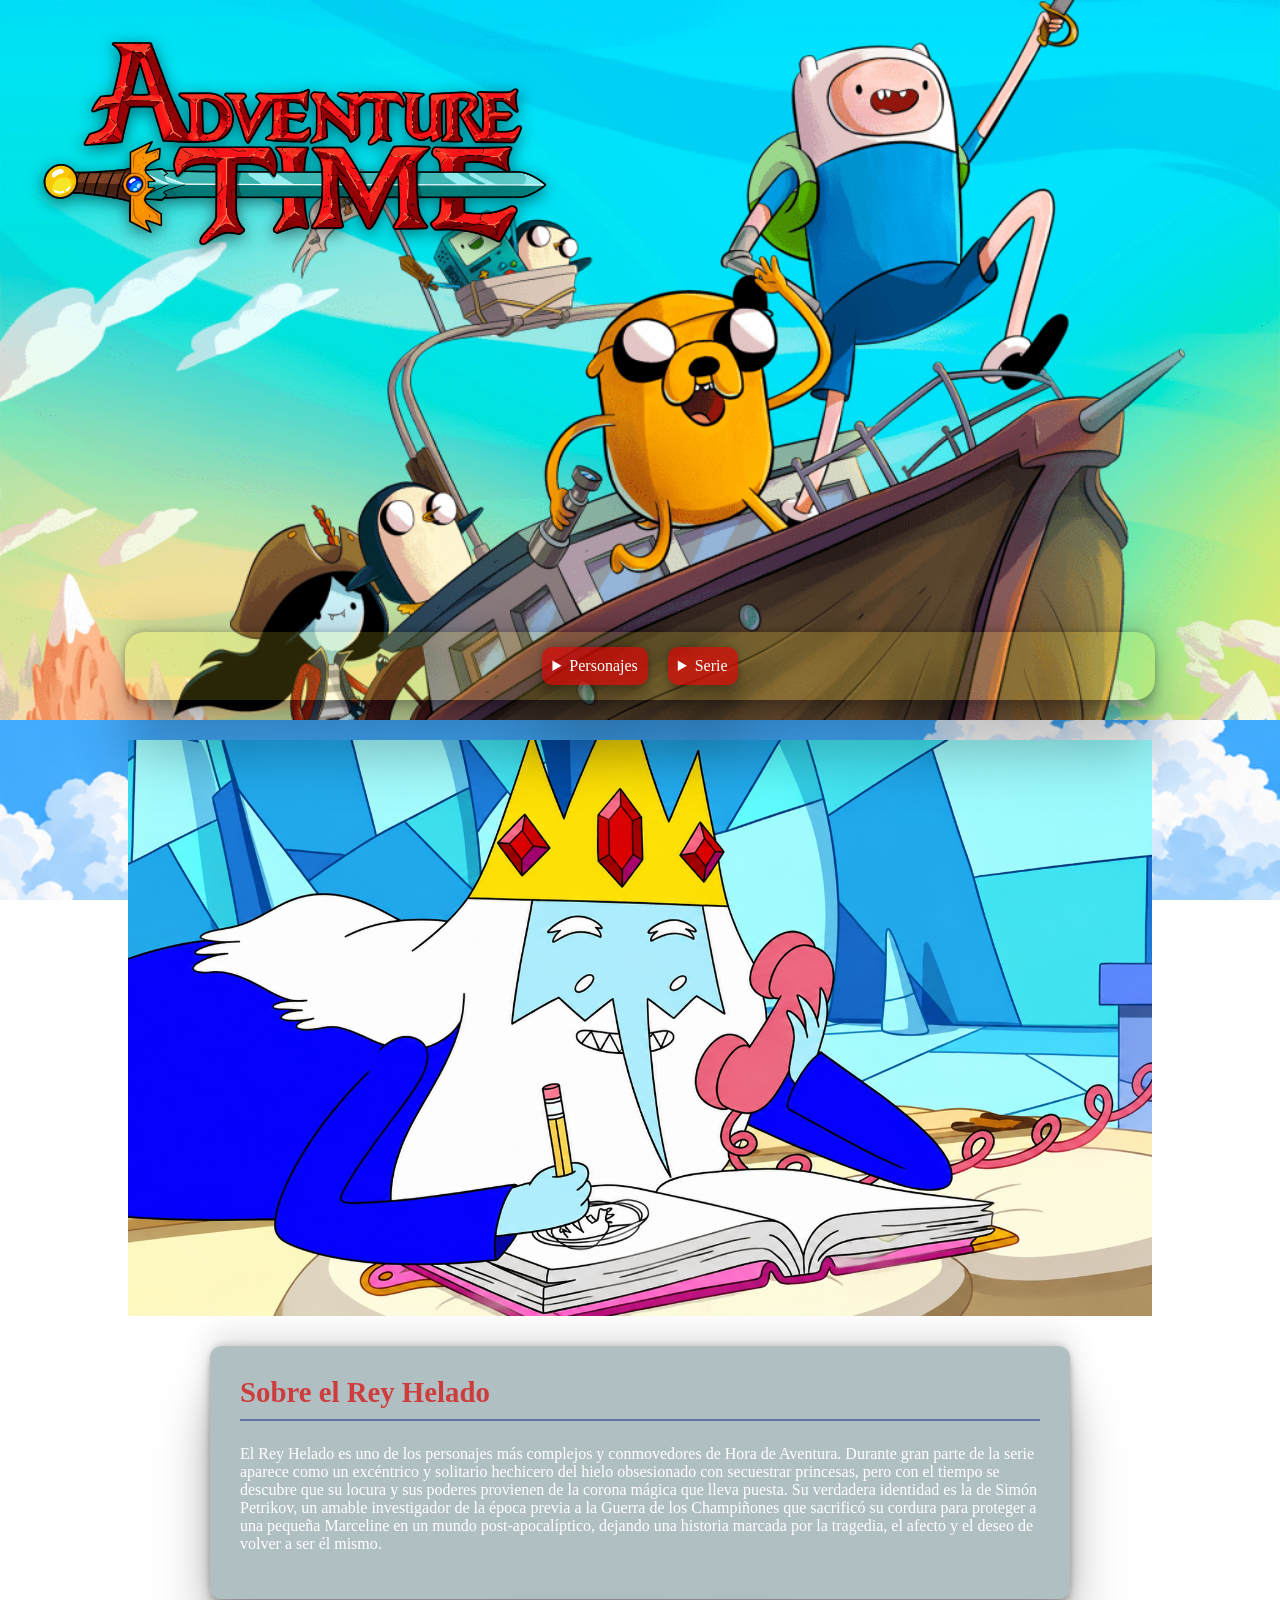
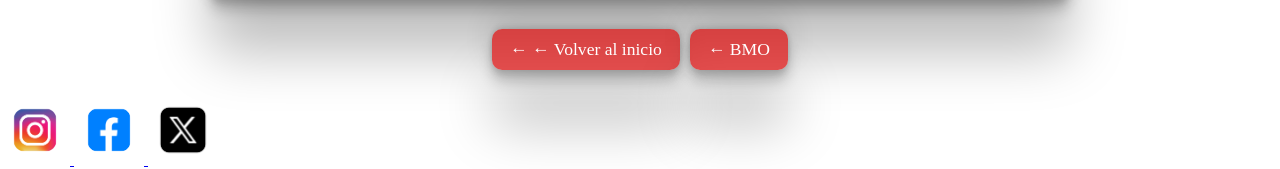
<file: nav/personajes/principales/reyhelado.html>
<!DOCTYPE html>
<html lang="en">

<head>
    <meta charset="UTF-8">
    <meta name="viewport" content="width=device-width, initial-scale=1.0">
    <title>Rey helado</title>
    <link rel="stylesheet" href="../../../estilo.css">
</head>

<body>
    <header class="indice">
        <img src="../../../assets/header.png" alt="header" class="banner">
        <a href="../../../index.html">
            <img src="../../../assets/logoprincipal.png" alt="Horadeaventura" class="logo">
        </a>
        

        <nav class="menu">
            <ul class="listamenu">

                <li class="itemdelmenu">
                    <details>
                        <summary class="titulodesplegable">Personajes</summary>
                        <ul class="lista2">
                            <li><a href="principales.html">Principales</a></li>
                            <li><a href="../secundarios/secundarios.html">Secundarios</a></li>
                        </ul>
                    </details>
                </li>

                <li class="itemdelmenu">
                    <details>
                        <summary class="titulodesplegable">Serie</summary>
                        <ul class="lista2">
                            <li><a href="../../serie/temporadas/temporadas.html">Temporadas</a></li>
                        </ul>
                    </details>
                </li>
            </ul>
        </nav>
    </header>

    <main>
        <img src="../../../assets/logoreyhelado.png" alt="reyhelado" class="imagenpersonaje">
        <div class="info">
            <h2>Sobre el Rey Helado</h2>
            <p>El Rey Helado es uno de los personajes más complejos y conmovedores de Hora de Aventura. Durante gran
                parte de la serie aparece como un excéntrico y solitario hechicero del hielo obsesionado con secuestrar
                princesas, pero con el tiempo se descubre que su locura y sus poderes provienen de la corona mágica que
                lleva puesta. Su verdadera identidad es la de Simón Petrikov, un amable investigador de la época previa
                a la Guerra de los Champiñones que sacrificó su cordura para proteger a una pequeña Marceline en un
                mundo post-apocalíptico, dejando una historia marcada por la tragedia, el afecto y el deseo de volver a
                ser él mismo.</p>
        </div>

        <div class="flechasnav">
            <a href="../../../index.html" class="flecha">← ← Volver al inicio</a>
            <a href="bmo.html" class="flecha">← BMO</a>
        </div>
    </main>

    <footer>
        <a href="https://www.instagram.com/advtimeofficial/?hl=es">
            <img src="../../../assets/footer-ig.png" alt="Instagram" class="redes">
        </a>

        <a href="https://www.facebook.com/horadeaventuras/?locale=es_LA">
            <img src="../../../assets/footer-fb.png" alt="Facebook" class="redes">
        </a>

        <a href="https://x.com/horadeaventuras">
            <img src="../../../assets/footer-twt.png" alt="Twitter" class="redes">
        </a>
    </footer>
</body>

</html>
</file>
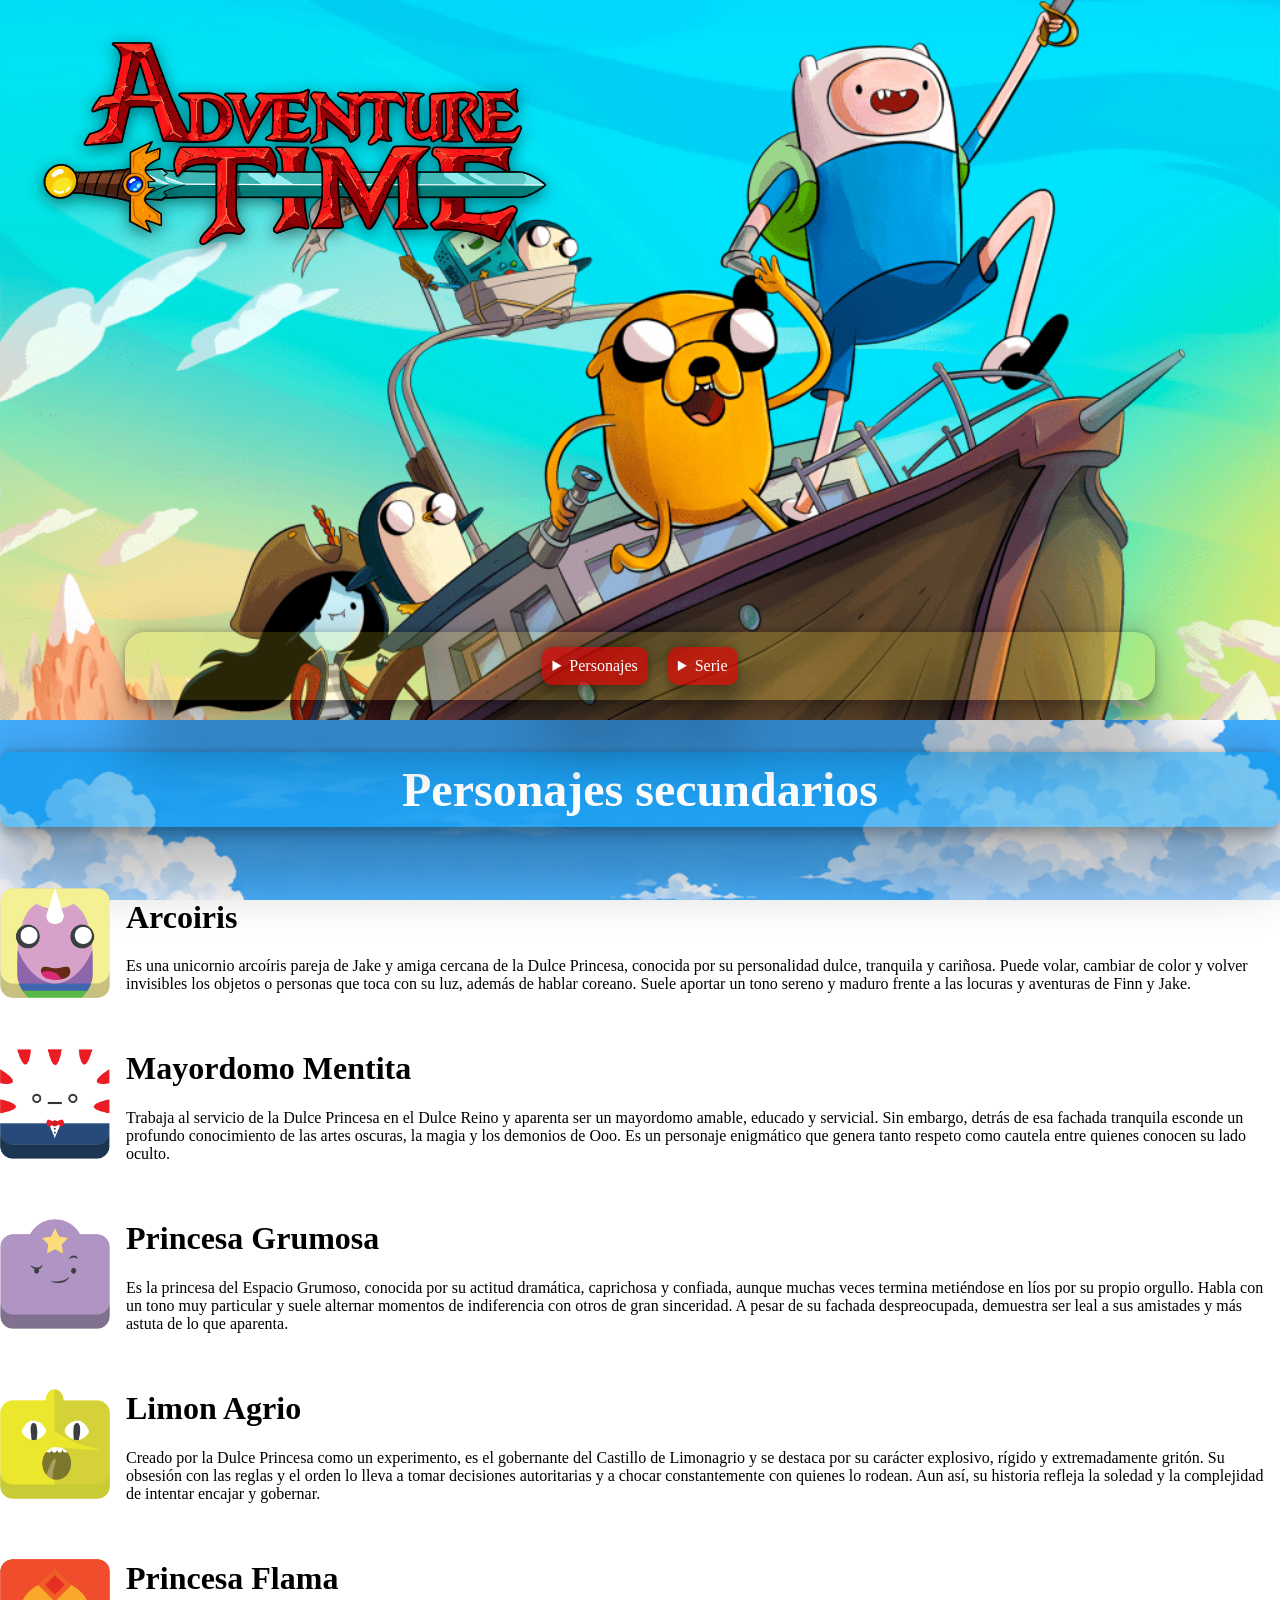
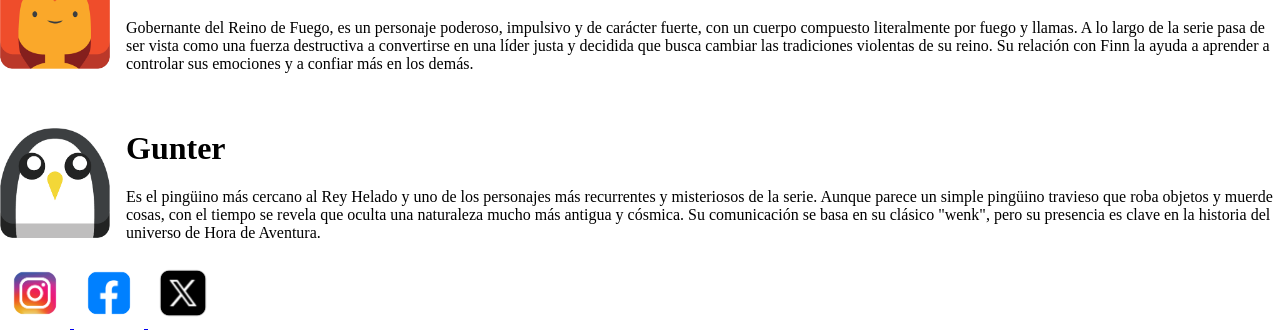
<file: nav/personajes/secundarios/secundarios.html>
<!DOCTYPE html>
<html lang="en">

<head>
    <meta charset="UTF-8">
    <meta name="viewport" content="width=device-width, initial-scale=1.0">
    <title>Personajes principales</title>
    <link rel="stylesheet" href="../../../estilo.css">
</head>

<body>
    <header class="indice">
        <img src="../../../assets/header.png" alt="header" class="banner">
        <a href="../../../index.html">
            <img src="../../../assets/logoprincipal.png" alt="Horadeaventura" class="logo">
        </a>
        

        <nav class="menu">
            <ul class="listamenu">

                <li class="itemdelmenu">
                    <details>
                        <summary class="titulodesplegable">Personajes</summary>
                        <ul class="lista2">
                            <li><a href="../principales/principales.html">Principales</a></li>
                            <li><a href="secundarios.html">Secundarios</a></li>
                        </ul>
                    </details>
                </li>

                <li class="itemdelmenu">
                    <details>
                        <summary class="titulodesplegable">Serie</summary>
                        <ul class="lista2">
                            <li><a href="../../serie/temporadas/temporadas.html">Temporadas</a></li>
                        </ul>
                    </details>
                </li>
            </ul>
        </nav>
    </header>

    <main>
        <h1 class="titulopersonaje">Personajes secundarios</h1>
        
        <ul class="lista-personajes">
            <li class="personaje">
                <img src="../../../assets/icon-arcoiris.png" alt="arcoiris">
                <div>
                    <h1>Arcoiris</h1>
                    <p>Es una unicornio arcoíris pareja de Jake y amiga cercana de la Dulce Princesa, conocida por su personalidad dulce, tranquila y cariñosa. Puede volar, cambiar de color y volver invisibles los objetos o personas que toca con su luz, además de hablar coreano. Suele aportar un tono sereno y maduro frente a las locuras y aventuras de Finn y Jake.</p>
                </div>
            </li>

            <li class="personaje">
                <img src="../../../assets/icon-mentita.png" alt="mentita">
                <div>
                    <h1>Mayordomo Mentita</h1>
                    <p>Trabaja al servicio de la Dulce Princesa en el Dulce Reino y aparenta ser un mayordomo amable, educado y servicial. Sin embargo, detrás de esa fachada tranquila esconde un profundo conocimiento de las artes oscuras, la magia y los demonios de Ooo. Es un personaje enigmático que genera tanto respeto como cautela entre quienes conocen su lado oculto.</p>
                </div>
            </li>

            <li class="personaje">
                <img src="../../../assets/icon-grumosa.png" alt="grumosa">
                <div>
                    <h1>Princesa Grumosa</h1>
                    <p>Es la princesa del Espacio Grumoso, conocida por su actitud dramática, caprichosa y confiada, aunque muchas veces termina metiéndose en líos por su propio orgullo. Habla con un tono muy particular y suele alternar momentos de indiferencia con otros de gran sinceridad. A pesar de su fachada despreocupada, demuestra ser leal a sus amistades y más astuta de lo que aparenta.</p>
                </div>
            </li>

            <li class="personaje">
                <img src="../../../assets/icon-limonagrio.png" alt="limonagrio">
                <div>
                    <h1>Limon Agrio</h1>
                    <p>Creado por la Dulce Princesa como un experimento, es el gobernante del Castillo de Limonagrio y se destaca por su carácter explosivo, rígido y extremadamente gritón. Su obsesión con las reglas y el orden lo lleva a tomar decisiones autoritarias y a chocar constantemente con quienes lo rodean. Aun así, su historia refleja la soledad y la complejidad de intentar encajar y gobernar.</p>
                </div>
            </li>

            <li class="personaje">
                <img src="../../../assets/icon-princesaflama.png" alt="princesaflama">
                <div>
                    <h1>Princesa Flama</h1>
                    <p>Gobernante del Reino de Fuego, es un personaje poderoso, impulsivo y de carácter fuerte, con un cuerpo compuesto literalmente por fuego y llamas. A lo largo de la serie pasa de ser vista como una fuerza destructiva a convertirse en una líder justa y decidida que busca cambiar las tradiciones violentas de su reino. Su relación con Finn la ayuda a aprender a controlar sus emociones y a confiar más en los demás.</p>
                </div>
            </li>

            <li class="personaje">
                <img src="../../../assets/icon-pinguino.png" alt="gunter">
                <div>
                    <h1>Gunter</h1>
                    <p>Es el pingüino más cercano al Rey Helado y uno de los personajes más recurrentes y misteriosos de la serie. Aunque parece un simple pingüino travieso que roba objetos y muerde cosas, con el tiempo se revela que oculta una naturaleza mucho más antigua y cósmica. Su comunicación se basa en su clásico "wenk", pero su presencia es clave en la historia del universo de Hora de Aventura.</p>
                </div>
            </li>


        </ul>
    </main>

    <footer>
        <a href="https://www.instagram.com/advtimeofficial/?hl=es">
            <img src="../../../assets/footer-ig.png" alt="Instagram" class="redes">
        </a>

        <a href="https://www.facebook.com/horadeaventuras/?locale=es_LA">
            <img src="../../../assets/footer-fb.png" alt="Facebook" class="redes">
        </a>

        <a href="https://x.com/horadeaventuras">
            <img src="../../../assets/footer-twt.png" alt="Twitter" class="redes">
        </a>
    </footer>
</body>

</html>
</file>
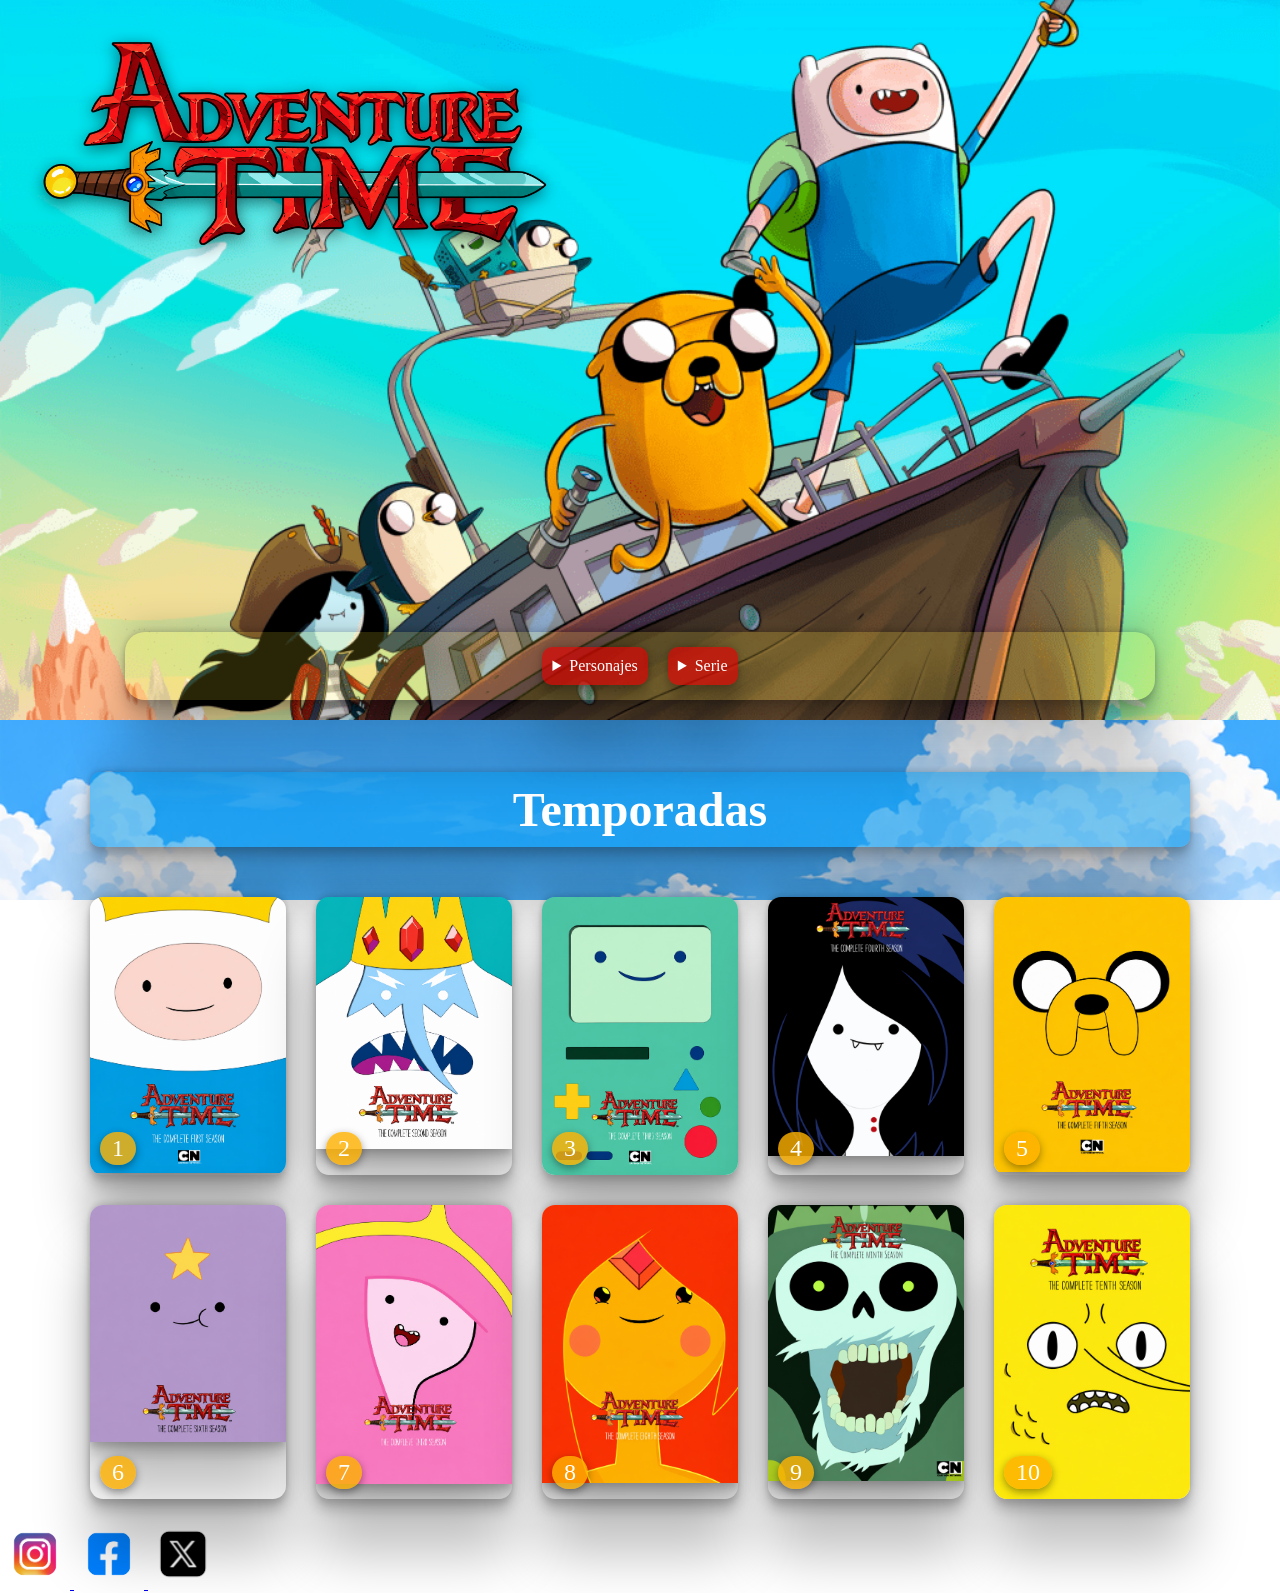
<file: nav/serie/temporadas/temporadas.html>
<!DOCTYPE html>
<html lang="en">

<head>
    <meta charset="UTF-8">
    <meta name="viewport" content="width=device-width, initial-scale=1.0">
    <title>Temporadas</title>
    <link rel="stylesheet" href="../../../estilo.css">
</head>

<body>
    <header class="indice">
        <img src="../../../assets/header.png" alt="header" class="banner">
        <a href="../../../index.html">
           <img src="../../../assets/logoprincipal.png" alt="Horadeaventura" class="logo"> 
        </a>
        

        <nav class="menu">
            <ul class="listamenu">

                <li class="itemdelmenu">
                    <details>
                        <summary class="titulodesplegable">Personajes</summary>
                        <ul class="lista2">
                            <li><a href="../../personajes/principales/principales.html">Principales</a></li>
                            <li><a href="../../personajes/secundarios/secundarios.html">Secundarios</a></li>
                        </ul>
                    </details>
                </li>

                <li class="itemdelmenu">
                    <details>
                        <summary class="titulodesplegable">Serie</summary>
                        <ul class="lista2">
                            <li><a href="temporadas.html">Temporadas</a></li>
                        </ul>
                    </details>
                </li>
            </ul>
        </nav>

    </header>

    <main class="contenedor">
        <h1 class="titulo">Temporadas</h1>

        <div class="tarjetas">
            <div class="tarjeta">
                <span class="numerotemporada">1</span>
                <img src="../../../assets/t1.png" alt="Temporada 1">
            </div>

            <div class="tarjeta">
                <span class="numerotemporada">2</span>
                <img src="../../../assets/t2.png" alt="Temporada 2">
            </div>

            <div class="tarjeta">
                <span class="numerotemporada">3</span>
                <img src="../../../assets/t3.png" alt="Temporada 3">
            </div>

            <div class="tarjeta">
                <span class="numerotemporada">4</span>
                <img src="../../../assets/t4.png" alt="Temporada 4">
            </div>

            <div class="tarjeta">
                <span class="numerotemporada">5</span>
                <img src="../../../assets/t5.png" alt="Temporada 5">
            </div>

            <div class="tarjeta">
                <span class="numerotemporada">6</span>
                <img src="../../../assets/t6.png" alt="Temporada 6">
            </div>

            <div class="tarjeta">
                <span class="numerotemporada">7</span>
                <img src="../../../assets/t7.png" alt="Temporada 7">
            </div>

            <div class="tarjeta">
                <span class="numerotemporada">8</span>
                <img src="../../../assets/t8.png" alt="Temporada 8">
            </div>

            <div class="tarjeta">
                <span class="numerotemporada">9</span>
                <img src="../../../assets/t9.png" alt="Temporada 9">
            </div>

            <div class="tarjeta">
                <span class="numerotemporada">10</span>
                <img src="../../../assets/t10.png" alt="Temporada 10">
            </div> 
        </div>
    </main>

    <footer>
        <a href="https://www.instagram.com/advtimeofficial/?hl=es">
            <img src="../../../assets/footer-ig.png" alt="Instagram" class="redes">
        </a>

        <a href="https://www.facebook.com/horadeaventuras/?locale=es_LA">
            <img src="../../../assets/footer-fb.png" alt="Facebook" class="redes">
        </a>

        <a href="https://x.com/horadeaventuras">
            <img src="../../../assets/footer-twt.png" alt="Twitter" class="redes">
        </a>
    </footer>

</body>

</html>
</file>
<file: estilo.css>
/*clases en comun (header)*/
:root {
    --menu: #ffed2728;
    --titulodesplegable: #dc0000ad;
    --titulo: #0096e789;
    --etiqueta: #feb201ce;
    --caja: rgba(110, 138, 144, 0.545);
    --texto: #ffffff;
}

body {
    background-image: url("assets/cielo.png");
    background-size: cover;
    background-attachment: fixed;
    margin: 0;
    padding: 0;
}

.indice {
    position: relative;
    width: 100%;
    max-width: 100%;
    margin: 0 auto;
    padding: 0;
    text-align: center;
}

.banner {
    width: 100%;
    height: auto;
    display: block;
}

.logo {
    position: absolute;
    top: 5%;
    left: 23%;
    transform: translateX(-50%);
    width: 40%;
    height: auto;
    filter: drop-shadow(0 4px 8px rgba(0, 0, 0, 0.5));
}


/*nav*/
.menu {
    position: absolute;
    bottom: 20px;
    left: 50%;
    transform: translateX(-50%);

    background-color: var(--menu);
    border-radius: 20px;
    padding: 15px;
    width: 95%;
    max-width: 1000px;
    color: #ffffff;
    box-shadow: rgba(0, 0, 0, 0.25) 0px 54px 55px, rgba(0, 0, 0, 0.12) 0px -12px 30px, rgba(0, 0, 0, 0.12) 0px 4px 6px, rgba(0, 0, 0, 0.17) 0px 12px 13px, rgba(0, 0, 0, 0.09) 0px -3px 5px;
}

.listamenu {
    display: flex;
    list-style: none;
    padding: 0;
    margin: 0;
    gap: 20px;
    justify-content: center;
    align-items: center;
    flex-wrap: wrap;
}

.itemdelmenu {
    position: relative;
    margin-bottom: 0px;
}

.titulodesplegable {
    background-color: var(--titulodesplegable);
    color: #ffffff;
    padding: 10px 10px;
    border-radius: 10px;
    text-decoration: none;
    box-shadow: rgba(0, 0, 0, 0.25) 0px 54px 55px, rgba(0, 0, 0, 0.12) 0px -12px 30px, rgba(0, 0, 0, 0.12) 0px 4px 6px, rgba(0, 0, 0, 0.17) 0px 12px 13px, rgba(0, 0, 0, 0.09) 0px -3px 5px;
}

.lista2 {
    list-style: none;
    padding-left: 15px;
    margin-top: 6px;
}

.lista2 li {
    margin: 4px 0;
}

.lista2 a {
    color: white;
    text-decoration: none;
    font-size: 0.9rem;
    display: block;
    padding: 4px 10px;
    border-radius: 4px;
}

.itemdelmenu details[open] .lista2 {
    position: absolute;
    background-color: var(--titulodesplegable);
    padding: 8px;
    border-radius: 6px;
    min-width: 100px;
}

/*main*/
.contenedor {
    max-width: 1100px;
    margin: 0 auto;
    padding: 20px;
}

.info {
    /*div*/
    background-color: var(--caja);
    color: white;
    max-width: 800px;
    margin: 30px auto;
    padding: 30px;
    border-radius: 12px;
    box-shadow: rgba(0, 0, 0, 0.25) 0px 54px 55px, rgba(0, 0, 0, 0.12) 0px -12px 30px, rgba(0, 0, 0, 0.12) 0px 4px 6px, rgba(0, 0, 0, 0.17) 0px 12px 13px, rgba(0, 0, 0, 0.09) 0px -3px 5px;

}

.info h2 {
    /*div*/
    color: var(--titulodesplegable);
    margin-top: 0;
    font-size: 1.8rem;
    border-bottom: 2px solid rgb(96, 114, 160);
    padding-bottom: 10px;
}



/*footer*/
.redes {
    width: 70px;
    height: auto;
    object-fit: contain;
}

/*paginas personajes*/
.imagenpersonaje {
    display: block;
    margin: 20px auto;
    max-width: 80%;
    width: 80%;
    height: auto;
}

/*flechas*/
.flechasnav {
    display: flex;
    justify-content: center;
    align-items: center;
    gap: 10px;
    max-width: 800px;
    margin: 25px auto;
}

.flecha {
    background-color: var(--titulodesplegable);
    color: var(--texto);
    text-decoration: none;
    padding: 10px 18px;
    border-radius: 10px;
    font-size: 1.1rem;
    box-shadow: rgba(0, 0, 0, 0.25) 0px 54px 55px, rgba(0, 0, 0, 0.12) 0px -12px 30px, rgba(0, 0, 0, 0.12) 0px 4px 6px, rgba(0, 0, 0, 0.17) 0px 12px 13px, rgba(0, 0, 0, 0.09) 0px -3px 5px;
}

/*index*/
.titulopersonaje {
    background-color: var(--titulo);
    color: white;
    text-align: center;
    padding: 10px;
    border-radius: 10px;
    font-size: 3rem;
    box-shadow: rgba(0, 0, 0, 0.25) 0px 54px 55px, rgba(0, 0, 0, 0.12) 0px -12px 30px, rgba(0, 0, 0, 0.12) 0px 4px 6px, rgba(0, 0, 0, 0.17) 0px 12px 13px, rgba(0, 0, 0, 0.09) 0px -3px 5px;
    margin-bottom: 50px;
}

.tarjetas {
    display: flex;
    flex-wrap: wrap;
    gap: 30px;
    justify-content: center;
}

.tarjeta {
    position: relative;
    border-radius: 13px;
    overflow: hidden;
    background-color: rgba(255, 255, 255, 0);
    text-decoration: none;
}

.tarjeta img {
    width: 100%;
    height: auto;
    display: block;
    box-shadow: rgba(0, 0, 0, 0.25) 0px 54px 55px, rgba(0, 0, 0, 0.12) 0px -12px 30px, rgba(0, 0, 0, 0.12) 0px 4px 6px, rgba(0, 0, 0, 0.17) 0px 12px 13px, rgba(0, 0, 0, 0.09) 0px -3px 5px;
}

.nombrepersonaje {
    display: flex;
    justify-content: center;

    bottom: 10px;
    left: 10px;
    background-color: var(--etiqueta);
    color: white;
    font-size: 1.5rem;
    padding: 3px 12px;
    border-radius: 19px;
    box-shadow: 0 3px 8px rgba(0, 0, 0, 0.4);
}

/*temporadas*/

.titulo {
    background-color: var(--titulo);
    color: white;
    text-align: center;
    padding: 10px;
    border-radius: 10px;
    font-size: 3rem;
    box-shadow: rgba(0, 0, 0, 0.25) 0px 54px 55px, rgba(0, 0, 0, 0.12) 0px -12px 30px, rgba(0, 0, 0, 0.12) 0px 4px 6px, rgba(0, 0, 0, 0.17) 0px 12px 13px, rgba(0, 0, 0, 0.09) 0px -3px 5px;
    margin-bottom: 50px;
}


.tarjetas {
    display: grid;
    grid-template-columns: repeat(auto-fit, minmax(180px, 1fr));
    gap: 30px;
    justify-content: center;
}

.tarjeta {
    position: relative;
    border-radius: 13px;
    overflow: hidden;
    box-shadow: rgba(0, 0, 0, 0.25) 0px 54px 55px, rgba(0, 0, 0, 0.12) 0px -12px 30px, rgba(0, 0, 0, 0.12) 0px 4px 6px, rgba(0, 0, 0, 0.17) 0px 12px 13px, rgba(0, 0, 0, 0.09) 0px -3px 5px;
    background-color: rgba(255, 255, 255, 0);
}

.tarjeta img {
    width: 100%;
    height: auto;
    display: block;
}

.numerotemporada {
    position: absolute;
    bottom: 10px;
    left: 10px;
    background-color: var(--etiqueta);
    color: white;
    font-size: 1.5rem;
    padding: 3px 12px;
    border-radius: 19px;
    box-shadow: 0 3px 8px rgba(0, 0, 0, 0.4);
}

.lista-personajes {
  list-style: none;
  padding: 0;
  margin: 0;
  display: flex;
  flex-direction: column;
  gap: 20px;
}

.personaje {
  display: flex;
  align-items: center;
  gap: 16px; 
}

.personaje img {
  width: 110px;
  height: 110px;
  border-radius: 12px;
}
</file>
